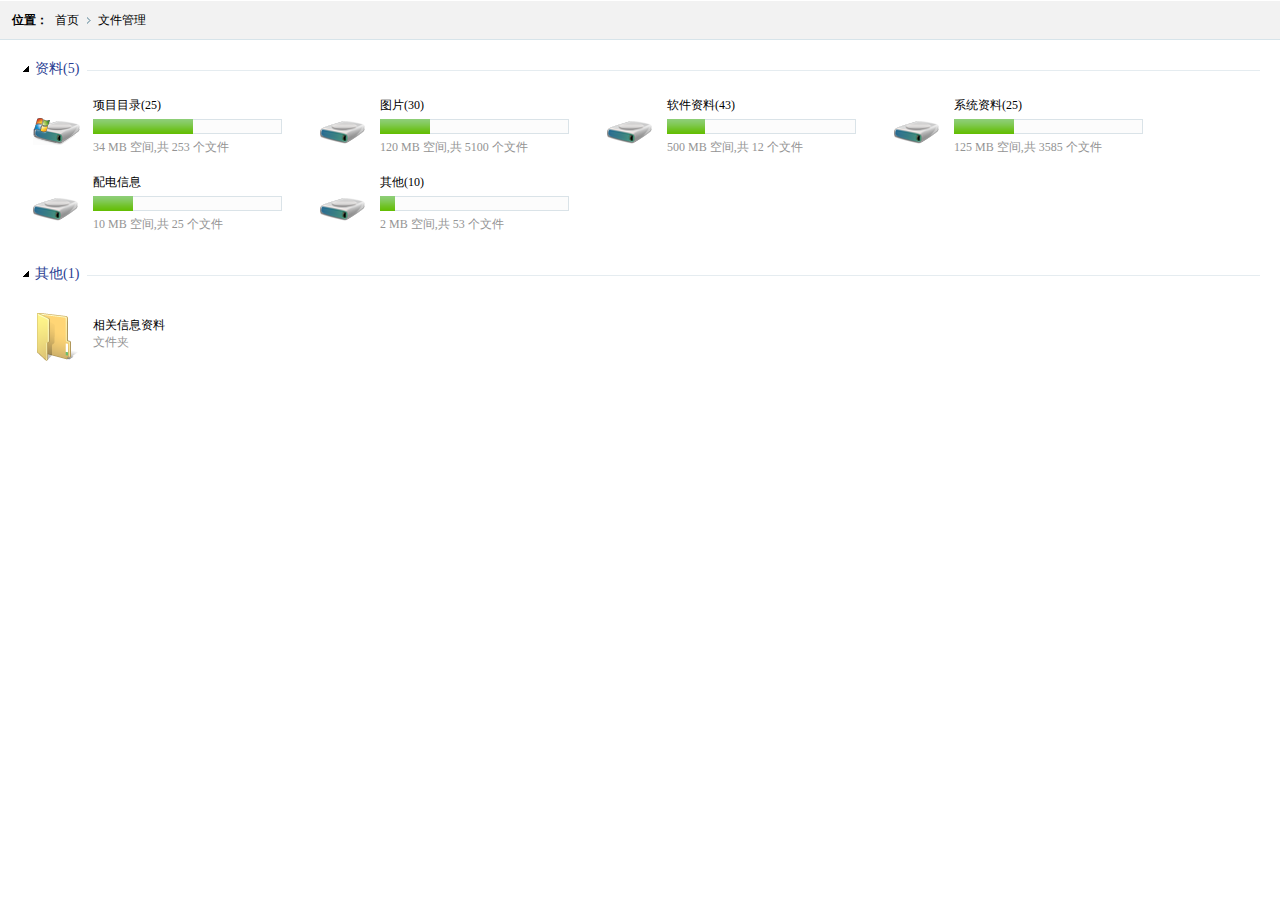
<file: computer.html>
<!DOCTYPE html PUBLIC "-//W3C//DTD XHTML 1.0 Transitional//EN" "http://www.w3.org/TR/xhtml1/DTD/xhtml1-transitional.dtd">
<html xmlns="http://www.w3.org/1999/xhtml">
<head>
<meta http-equiv="Content-Type" content="text/html; charset=utf-8" />
<title>无标题文档</title>
<link href="css/style.css" rel="stylesheet" type="text/css" />
<script type="text/javascript" src="js/jquery.js"></script>

<script language="javascript">
$(function(){	
	//导航切换
	$(".disklist li").click(function(){
		$(".disklist li.selected").removeClass("selected")
		$(this).addClass("selected");
	})	
})	
</script>

</head>


<body>

	<div class="place">
    <span>位置：</span>
    <ul class="placeul">
    <li><a href="#">首页</a></li>
    <li><a href="#">文件管理</a></li>
    </ul>
    </div>
    
    <div class="comtitle">
    <span><img src="images/clist.png" /></span>
    <h2>资料(5)</h2>
    <div class="rline"></div>
    </div>
    
    
    <ul class="disklist">
    
    <li>
    <a href="filelist.html">
    <div class="dleft1"></div>    
    <div class="dright">
    <h2>项目目录(25)</h2>
    <div class="dinfo"><span style="width:100px;"></span></div>
    <p>34 MB 空间,共 253 个文件</p>    
    </div>
    </a>
    </li>
    
    <li>
    <div class="dleft"></div>    
    <div class="dright">
    <h2>图片(30)</h2>
    <div class="dinfo"><span style="width:50px;"></span></div>
    <p>120 MB 空间,共 5100 个文件</p>    
    </div>
    </li>
    
    <li>
    <div class="dleft"></div>    
    <div class="dright">
    <h2>软件资料(43)</h2>
    <div class="dinfo"><span style="width:38px;"></span></div>
    <p>500 MB 空间,共 12 个文件</p>    
    </div>
    </li>
    
    <li>
    <div class="dleft"></div>    
    <div class="dright">
    <h2>系统资料(25)</h2>
    <div class="dinfo"><span style="width:60px;"></span></div>
    <p>125 MB 空间,共 3585 个文件</p>    
    </div>
    </li>
    
    <li class="selected">
    <div class="dleft"></div>    
    <div class="dright">
    <h2>配电信息</h2>
    <div class="dinfo"><span style="width:40px;"></span></div>
    <p>10 MB 空间,共 25 个文件</p>    
    </div>
    </li>
    
    <li>
    <div class="dleft"></div>    
    <div class="dright">
    <h2>其他(10)</h2>
    <div class="dinfo"><span style="width:15px;"></span></div>
    <p>2 MB 空间,共 53 个文件</p>    
    </div>
    </li>
    
    
    </ul>
    
    
    
    <div class="comtitle">
    <span><img src="images/clist.png" /></span>
    <h2>其他(1)</h2>
    <div class="rline"></div>
    </div>
    
    
    <ul class="disklist">
    <li>
    <div class="dleft2"></div>    
    <div class="dright">
    <h3>相关信息资料</h3>
    <p>文件夹</p>    
    </div>
    </li>  
    </ul>
</body>
</html>
</file>
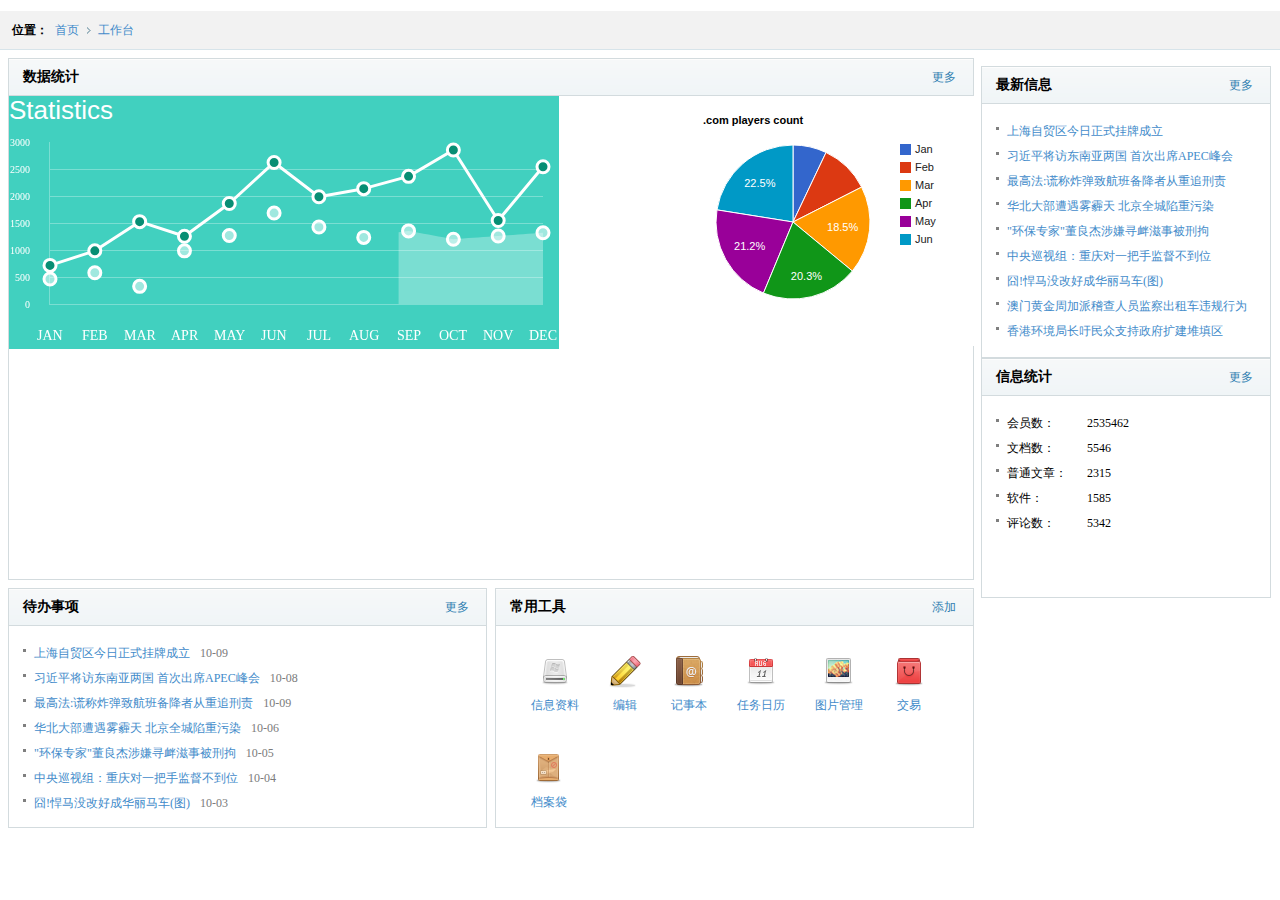
<file: default.html>
<!DOCTYPE html PUBLIC "-//W3C//DTD XHTML 1.0 Transitional//EN" "http://www.w3.org/TR/xhtml1/DTD/xhtml1-transitional.dtd">
<html xmlns="http://www.w3.org/1999/xhtml">
<head>
<meta http-equiv="Content-Type" content="text/html; charset=utf-8" />
<title>无标题文档</title>
<link href="css/style.css" rel="stylesheet" type="text/css" />
  <link href="css/bootstrap.min.css" rel="stylesheet">
    <link href="css/minoral.css" rel="stylesheet">
<script type="text/javascript" src="js/jquery.js"></script>
<script type="text/javascript" src="js/jsapi.js"></script>
<script type="text/javascript" src="js/format+zh_CN,default,corechart.I.js"></script>		
<script type="text/javascript" src="js/jquery.gvChart-1.0.1.min.js"></script>
<script type="text/javascript" src="js/jquery.ba-resize.min.js"></script>

<script type="text/javascript">
		gvChartInit();
		jQuery(document).ready(function(){

		jQuery('#myTable5').gvChart({
				chartType: 'PieChart',
				gvSettings: {
					vAxis: {title: 'No of players'},
					hAxis: {title: 'Month'},
					width: 450,
					height: 250
					}
			});
		});
		</script>
 <style type="text/css">
    .ceshi{ width: 100%; height: 100%; background-image: url(images/背景1.png); }		 </style>
		
</head>


<body>

	<div class="place">
    <span>位置：</span>
    <ul class="placeul">
    <li><a href="#">首页</a></li>
    <li><a href="#">工作台</a></li>
    </ul>
    </div>
    
    
    <div class="mainbox">
    
    <div class="mainleft">
    
    
    <div class="leftinfo">
    <div class="listtitle"><a href="#" class="more1">更多</a>数据统计</div>
      
    <div class="maintj">  
    <table id='myTable5'>
				<caption>.com players count</caption>
				<thead>
					<tr>
						<th></th>
						<th>Jan</th>
						<th>Feb</th>
						<th>Mar</th>
						<th>Apr</th>
						<th>May</th>
						<th>Jun</th>
						<th>Jul</th>
						<th>Aug</th>
						<th>Sep</th>
						<th>Oct</th>
						<th>Nov</th>
						<th>Dec</th>
					</tr>
				</thead>
					<tbody>
					<tr>
						<th>2010</th>
						<td>125</td>
						<td>185</td>
						<td>327</td>
						<td>359</td>
						<td>376</td>
						<td>398</td>
						<td>0</td>
						<td>0</td>
						<td>0</td>
						<td>0</td>
						<td>0</td>
						<td>0</td>
					</tr>
				</tbody>
			</table>  
    </div>
    
  
  
  
        <!-- 折线图 -->
     <div id="content" style="width: 550px;height:250px;float:left">
        

          
              <div class="col-lg-8 col-md-12"  >
              
                <section class="tile cornered" style="width: 550px;">

                  
                  <div class="tile-header color greensea">
                    <h1 class="big-thin">Statistics</h1>
                 
          
                  <div class="tile-widget color greensea">
                    <div id="statistics-chart" class="chart statistics" style="height: 214px;"></div>
                  </div>
          

                </section>
    
        </div>

      </div>
    

  
      

    <script src="js/plugins/flot/jquery.flot.min.js"></script>
    <script src="js/plugins/flot/jquery.flot.animator.min.js"></script>
    <script src="js/charts.js"></script>
    
    
    
    
    
    
    </div>
    <!--leftinfo end-->
    
    
   <!-- <div class="leftinfo">
    <div class="listtitle"><a href="#" class="more1">更多</a>招标统计</div>
   <div class="ceshi"> </div>
    -->
    
    
   <!-- </div>-->
    
    
    
    
    
    <div class="leftinfos">
    
   
    <div class="infoleft">
    
    <div class="listtitle"><a href="#" class="more1">更多</a>待办事项</div>    
    <ul class="newlist">
    <li><a href="#">上海自贸区今日正式挂牌成立</a><b>10-09</b></li>
    <li><a href="#">习近平将访东南亚两国 首次出席APEC峰会</a><b>10-08</b></li>
    <li><a href="#">最高法:谎称炸弹致航班备降者从重追刑责</a><b>10-09</b></li>
    <li><a href="#">华北大部遭遇雾霾天 北京全城陷重污染</a><b>10-06</b></li>
    <li><a href="#">"环保专家"董良杰涉嫌寻衅滋事被刑拘</a><b>10-05</b></li>
    <li><a href="#">中央巡视组：重庆对一把手监督不到位</a><b>10-04</b></li>
    <li><a href="#">囧!悍马没改好成华丽马车(图)</a><b>10-03</b></li>
    </ul>   
    
    </div>
    
    
    <div class="inforight">
    <div class="listtitle"><a href="#" class="more1">添加</a>常用工具</div>
    
    <ul class="tooli">
    <li><span><img src="images/d01.png" /></span><p><a href="#">信息资料</a></p></li>
    <li><span><img src="images/d02.png" /></span><p><a href="#">编辑</a></p></li>
    <li><span><img src="images/d03.png" /></span><p><a href="#">记事本</a></p></li>
    <li><span><img src="images/d04.png" /></span><p><a href="#">任务日历</a></p></li>
    <li><span><img src="images/d05.png" /></span><p><a href="#">图片管理</a></p></li>
    <li><span><img src="images/d06.png" /></span><p><a href="#">交易</a></p></li>
    <li><span><img src="images/d07.png" /></span><p><a href="#">档案袋</a></p></li>    
    </ul>
    
    </div>
    
    
    </div>
    
    
    </div>
    <!--mainleft end-->
    
    
    <div class="mainright">
    
    
    <div class="dflist">
    <div class="listtitle"><a href="#" class="more1">更多</a>最新信息</div>    
    <ul class="newlist">
    <li><a href="#">上海自贸区今日正式挂牌成立</a></li>
    <li><a href="#">习近平将访东南亚两国 首次出席APEC峰会</a></li>
    <li><a href="#">最高法:谎称炸弹致航班备降者从重追刑责</a></li>
    <li><a href="#">华北大部遭遇雾霾天 北京全城陷重污染</a></li>
    <li><a href="#">"环保专家"董良杰涉嫌寻衅滋事被刑拘</a></li>
    <li><a href="#">中央巡视组：重庆对一把手监督不到位</a></li>
    <li><a href="#">囧!悍马没改好成华丽马车(图)</a></li>
    <li><a href="#">澳门黄金周加派稽查人员监察出租车违规行为</a></li>
    <li><a href="#">香港环境局长吁民众支持政府扩建堆填区</a></li> 
    </ul>        
    </div>
    
    
    <div class="dflist1">
    <div class="listtitle"><a href="#" class="more1">更多</a>信息统计</div>    
    <ul class="newlist">
    <li><i>会员数：</a></i>2535462</li>
    <li><i>文档数：</a></i>5546</li>
    <li><i>普通文章：</a></i>2315</li>
    <li><i>软件：</a></i>1585</li>
    <li><i>评论数：</a></i>5342</li>    
    </ul>        
    </div>
    
    

    
    
    </div>
    <!--mainright end-->
    
    
    </div>



</body>
<script type="text/javascript">
	setWidth();
	$(window).resize(function(){
		setWidth();	
	});
	function setWidth(){
		var width = ($('.leftinfos').width()-12)/2;
		$('.infoleft,.inforight').width(width);
	}
</script>
</html>
</file>
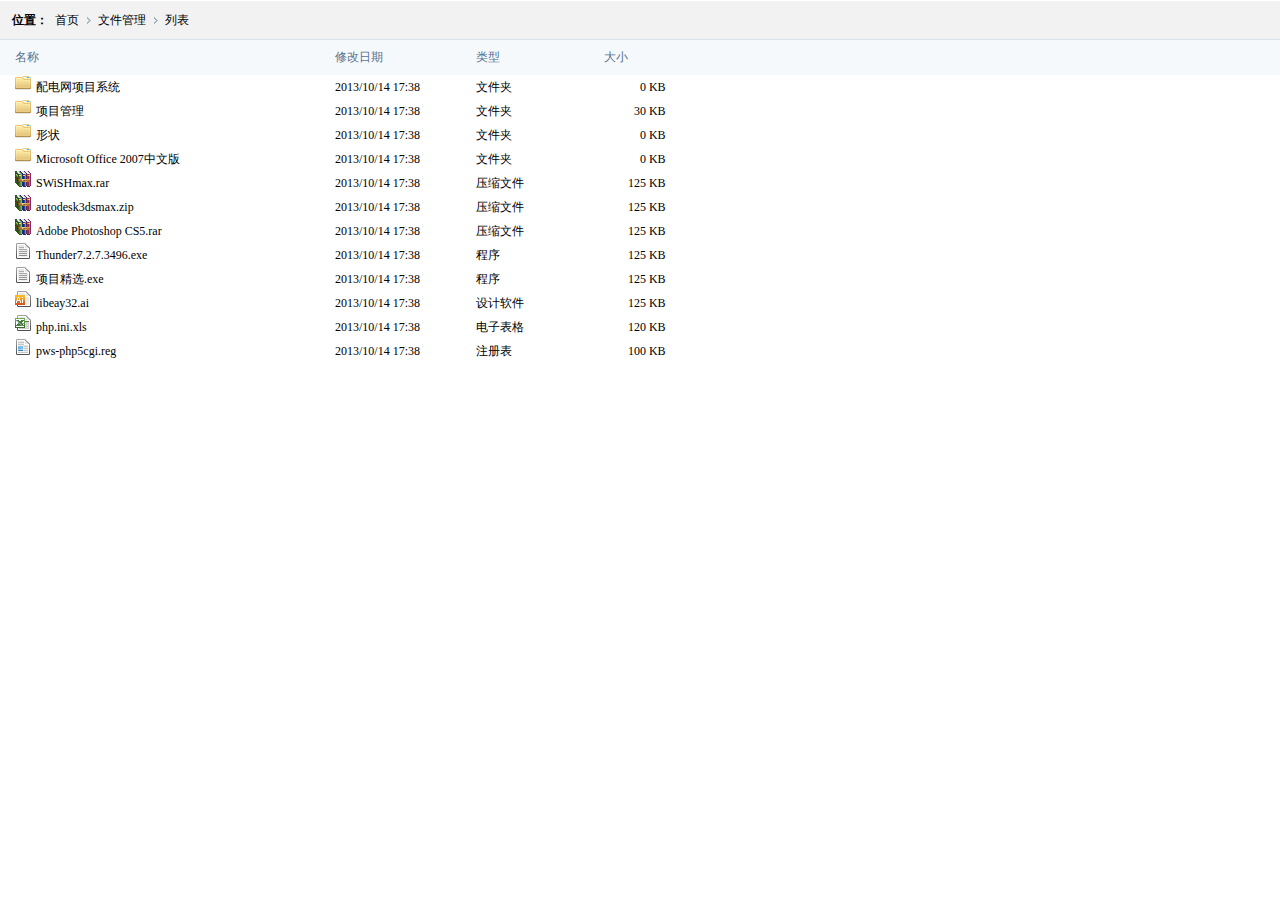
<file: filelist.html>
<!DOCTYPE html PUBLIC "-//W3C//DTD XHTML 1.0 Transitional//EN" "http://www.w3.org/TR/xhtml1/DTD/xhtml1-transitional.dtd">
<html xmlns="http://www.w3.org/1999/xhtml">
<head>
<meta http-equiv="Content-Type" content="text/html; charset=utf-8" />
<title>无标题文档</title>
<link href="css/style.css" rel="stylesheet" type="text/css" />
<script type="text/javascript" src="js/jquery.js"></script>

</head>


<body>

	<div class="place">
    <span>位置：</span>
    <ul class="placeul">
    <li><a href="#">首页</a></li>
    <li><a href="computer.html">文件管理</a></li>
    <li><a href="#">列表</a></li>
    </ul>
    </div>
    
    
    <table class="filetable">
    
    <thead>
    	<tr>
        <th width="25%">名称</th>
        <th width="11%">修改日期</th>
        <th width="10%">类型</th>
        <th width="6%">大小</th>
        <th width="48%"></th>
        </tr>    	
    </thead>
    
    <tbody>
    
    	<tr>
        <td><img src="images/f01.png" />配电网项目系统</td>
        <td>2013/10/14 17:38</td>
        <td>文件夹</td>
        <td class="tdlast">0 KB</td>
        <td></td>
        </tr>
        
        <tr>
        <td><img src="images/f01.png" />项目管理</td>
        <td>2013/10/14 17:38</td>
        <td>文件夹</td>
        <td class="tdlast">30 KB</td>
        <td></td>
        </tr>
        
        <tr>
        <td><img src="images/f01.png" />形状</td>
        <td>2013/10/14 17:38</td>
        <td>文件夹</td>
        <td class="tdlast">0 KB</td>
        <td></td>
        </tr>
        
        <tr>
        <td><img src="images/f01.png" />Microsoft Office 2007中文版</td>
        <td>2013/10/14 17:38</td>
        <td>文件夹</td>
        <td class="tdlast">0 KB</td>
        <td></td>
        </tr>
        
        <tr>
        <td><img src="images/f02.png" />SWiSHmax.rar</td>
        <td>2013/10/14 17:38</td>
        <td>压缩文件</td>
        <td class="tdlast">125 KB</td>
        <td></td>
        </tr>
        
        <tr>
        <td><img src="images/f02.png" />autodesk3dsmax.zip</td>
        <td>2013/10/14 17:38</td>
        <td>压缩文件</td>
        <td class="tdlast">125 KB</td>
        <td></td>
        </tr>
        
        <tr>
        <td><img src="images/f02.png" />Adobe Photoshop CS5.rar</td>
        <td>2013/10/14 17:38</td>
        <td>压缩文件</td>
        <td class="tdlast">125 KB</td>
        <td></td>
        </tr>
        
        <tr>
        <td><img src="images/f03.png" />Thunder7.2.7.3496.exe</td>
        <td>2013/10/14 17:38</td>
        <td>程序</td>
        <td class="tdlast">125 KB</td>
        <td></td>
        </tr>
        
        <tr>
        <td><img src="images/f03.png" />项目精选.exe</td>
        <td>2013/10/14 17:38</td>
        <td>程序</td>
        <td class="tdlast">125 KB</td>
        <td></td>
        </tr>
        
        <tr>
        <td><img src="images/f04.png" />libeay32.ai</td>
        <td>2013/10/14 17:38</td>
        <td>设计软件</td>
        <td class="tdlast">125 KB</td>
        <td></td>
        </tr>
        
        <tr>
        <td><img src="images/f05.png" />php.ini.xls</td>
        <td>2013/10/14 17:38</td>
        <td>电子表格</td>
        <td class="tdlast">120 KB</td>
        <td></td>
        </tr>
        
        <tr>
        <td><img src="images/f06.png" />pws-php5cgi.reg</td>
        <td>2013/10/14 17:38</td>
        <td>注册表</td>
        <td class="tdlast">100 KB</td>
        <td></td>
        </tr>
    
    </tbody>
    
    
    
    
    </table>
</body>
</html>
</file>
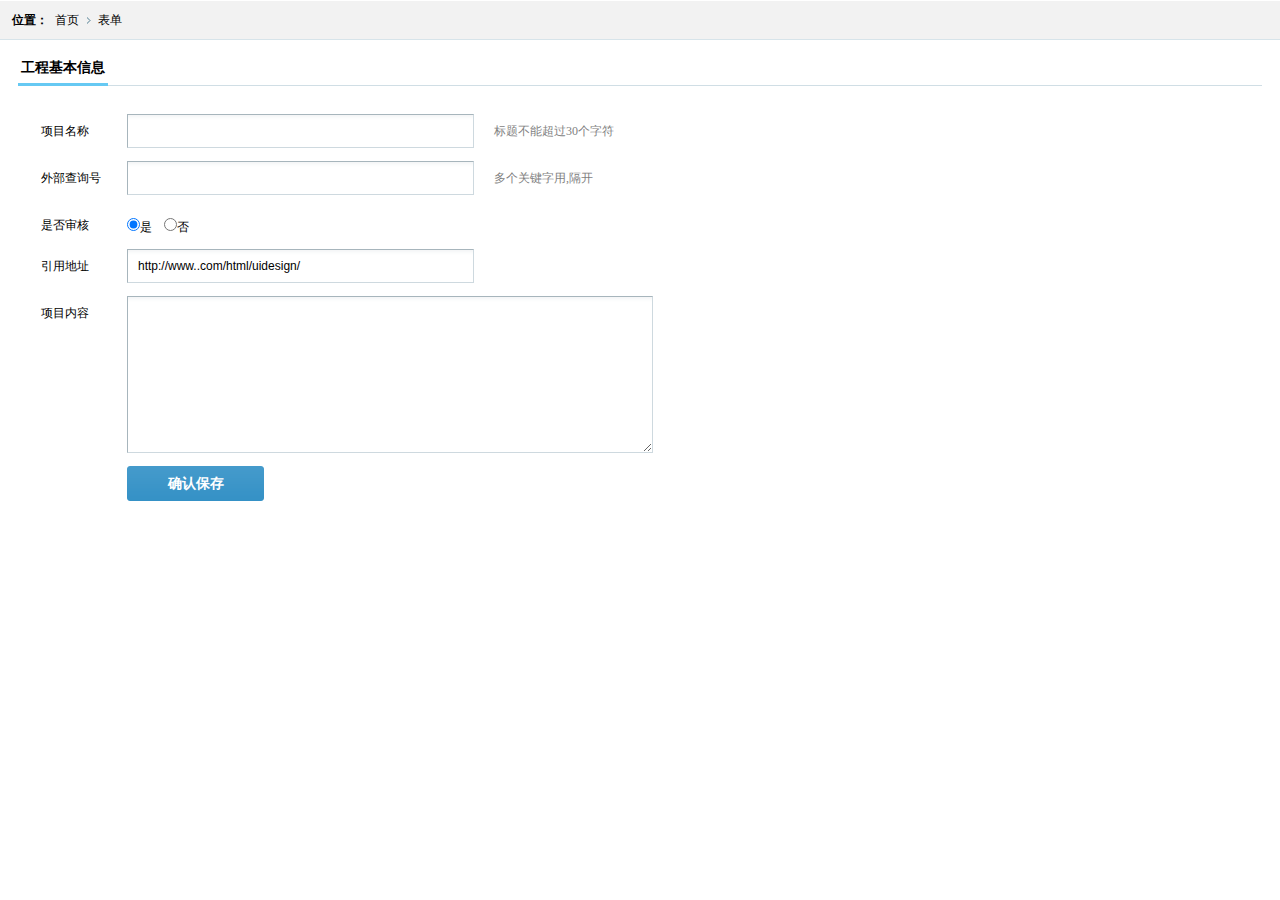
<file: form.html>
<!DOCTYPE html PUBLIC "-//W3C//DTD XHTML 1.0 Transitional//EN" "http://www.w3.org/TR/xhtml1/DTD/xhtml1-transitional.dtd">
<html xmlns="http://www.w3.org/1999/xhtml">
<head>
<meta http-equiv="Content-Type" content="text/html; charset=utf-8" />
<title>无标题文档</title>
<link href="css/style.css" rel="stylesheet" type="text/css" />
</head>

<body>

	<div class="place">
    <span>位置：</span>
    <ul class="placeul">
    <li><a href="#">首页</a></li>
    <li><a href="#">表单</a></li>
    </ul>
    </div>
    
    <div class="formbody">
    
    <div class="formtitle"><span>工程基本信息</span></div>
    
    <ul class="forminfo">
    <li><label>项目名称</label><input name="" type="text" class="dfinput" /><i>标题不能超过30个字符</i></li>
    <li><label>外部查询号</label><input name="" type="text" class="dfinput" /><i>多个关键字用,隔开</i></li>
    <li><label>是否审核</label><cite><input name="" type="radio" value="" checked="checked" />是&nbsp;&nbsp;&nbsp;&nbsp;<input name="" type="radio" value="" />否</cite></li>
    <li><label>引用地址</label><input name="" type="text" class="dfinput" value="http://www..com/html/uidesign/" /></li>
    <li><label>项目内容</label><textarea name="" cols="" rows="" class="textinput"></textarea></li>
    <li><label>&nbsp;</label><input name="" type="button" class="btn" value="确认保存"/></li>
    </ul>
    
    
    </div>
</body>
</html>
</file>
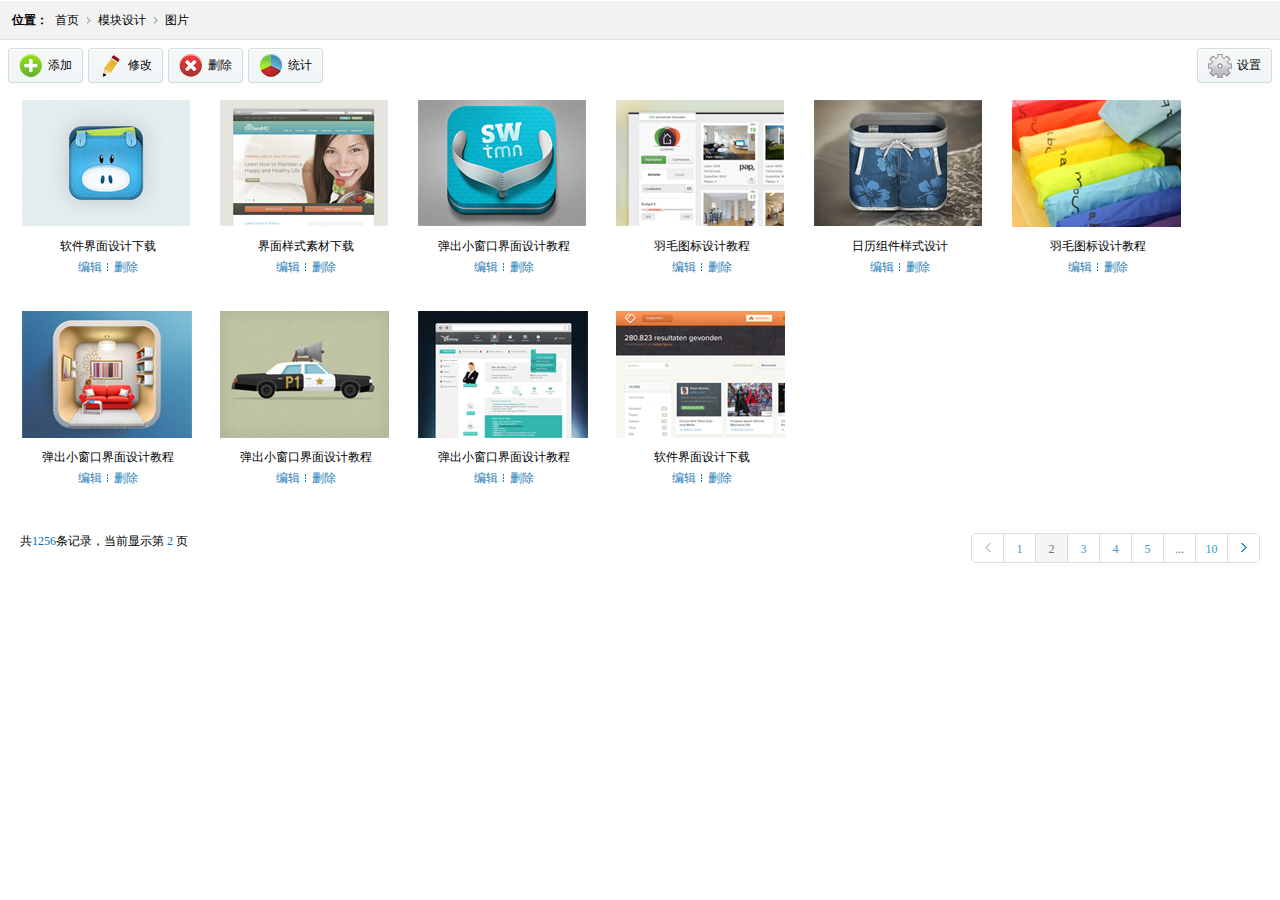
<file: imglist.html>
<!DOCTYPE html PUBLIC "-//W3C//DTD XHTML 1.0 Transitional//EN" "http://www.w3.org/TR/xhtml1/DTD/xhtml1-transitional.dtd">
<html xmlns="http://www.w3.org/1999/xhtml">
<head>
<meta http-equiv="Content-Type" content="text/html; charset=utf-8" />
<title>无标题文档</title>
<link href="css/style.css" rel="stylesheet" type="text/css" />
<script type="text/javascript" src="js/jquery.js"></script>
<script language="javascript">
$(function(){	
	//导航切换
	$(".imglist li").click(function(){
		$(".imglist li.selected").removeClass("selected")
		$(this).addClass("selected");
	})	
})	
</script>
</head>


<body>

	<div class="place">
    <span>位置：</span>
    <ul class="placeul">
    <li><a href="#">首页</a></li>
    <li><a href="#">模块设计</a></li>
    <li><a href="#">图片</a></li>
    </ul>
    </div>
    
    <div class="rightinfo">
    
    <div class="tools">
    
    	<ul class="toolbar">
        <li class="click"><span><img src="images/t01.png" /></span>添加</li>
        <li class="click"><span><img src="images/t02.png" /></span>修改</li>
        <li><span><img src="images/t03.png" /></span>删除</li>
        <li><span><img src="images/t04.png" /></span>统计</li>
        </ul>
        
        
        <ul class="toolbar1">
        <li><span><img src="images/t05.png" /></span>设置</li>
        </ul>
    
    </div>
    
    
    <ul class="imglist">
    
    <li class="selected">
    <span><img src="images/img01.png" /></span>
    <h2><a href="#">软件界面设计下载</a></h2>
    <p><a href="#">编辑</a>&nbsp;&nbsp;&nbsp;&nbsp;<a href="#">删除</a></p>
    </li>
    
    <li>
    <span><img src="images/img02.png" /></span>
    <h2><a href="#">界面样式素材下载</a></h2>
    <p><a href="#">编辑</a>&nbsp;&nbsp;&nbsp;&nbsp;<a href="#">删除</a></p>
    </li>
    
    <li>
    <span><img src="images/img03.png" /></span>
    <h2><a href="#">弹出小窗口界面设计教程</a></h2>
    <p><a href="#">编辑</a>&nbsp;&nbsp;&nbsp;&nbsp;<a href="#">删除</a></p>
    </li>
    
    <li>
    <span><img src="images/img04.png" /></span>
    <h2><a href="#">羽毛图标设计教程</a></h2>
    <p><a href="#">编辑</a>&nbsp;&nbsp;&nbsp;&nbsp;<a href="#">删除</a></p>
    </li>
    
    <li>
    <span><img src="images/img05.png" /></span>
    <h2><a href="#">日历组件样式设计</a></h2>
    <p><a href="#">编辑</a>&nbsp;&nbsp;&nbsp;&nbsp;<a href="#">删除</a></p>
    </li>
    
    <li>
    <span><img src="images/img06.png" /></span>
    <h2><a href="#">羽毛图标设计教程</a></h2>
    <p><a href="#">编辑</a>&nbsp;&nbsp;&nbsp;&nbsp;<a href="#">删除</a></p>
    </li>
    
    <li>
    <span><img src="images/img07.png" /></span>
    <h2><a href="#">弹出小窗口界面设计教程</a></h2>
    <p><a href="#">编辑</a>&nbsp;&nbsp;&nbsp;&nbsp;<a href="#">删除</a></p>
    </li>
    
    <li>
    <span><img src="images/img08.png" /></span>
    <h2><a href="#">弹出小窗口界面设计教程</a></h2>
    <p><a href="#">编辑</a>&nbsp;&nbsp;&nbsp;&nbsp;<a href="#">删除</a></p>
    </li>
    
    <li>
    <span><img src="images/img09.png" /></span>
    <h2><a href="#">弹出小窗口界面设计教程</a></h2>
    <p><a href="#">编辑</a>&nbsp;&nbsp;&nbsp;&nbsp;<a href="#">删除</a></p>
    </li>
    
    <li>
    <span><img src="images/img10.png" /></span>
    <h2><a href="#">软件界面设计下载</a></h2>
    <p><a href="#">编辑</a>&nbsp;&nbsp;&nbsp;&nbsp;<a href="#">删除</a></p>
    </li>
    
    </ul>
    
    
   
    <div class="pagin">
    	<div class="message">共<i class="blue">1256</i>条记录，当前显示第&nbsp;<i class="blue">2&nbsp;</i>页</div>
        <ul class="paginList">
        <li class="paginItem"><a href="javascript:;"><span class="pagepre"></span></a></li>
        <li class="paginItem"><a href="javascript:;">1</a></li>
        <li class="paginItem current"><a href="javascript:;">2</a></li>
        <li class="paginItem"><a href="javascript:;">3</a></li>
        <li class="paginItem"><a href="javascript:;">4</a></li>
        <li class="paginItem"><a href="javascript:;">5</a></li>
        <li class="paginItem more"><a href="javascript:;">...</a></li>
        <li class="paginItem"><a href="javascript:;">10</a></li>
        <li class="paginItem"><a href="javascript:;"><span class="pagenxt"></span></a></li>
        </ul>
    </div>
    
    
    <div class="tip">
    	<div class="tiptop"><span>提示信息</span><a></a></div>
        
      <div class="tipinfo">
        <span><img src="images/ticon.png" /></span>
        <div class="tipright">
        <p>是否确认对信息的修改 ？</p>
        <cite>如果是请点击确定按钮 ，否则请点取消。</cite>
        </div>
        </div>
        
        <div class="tipbtn">
        <input name="" type="button"  class="sure" value="确定" />&nbsp;
        <input name="" type="button"  class="cancel" value="取消" />
        </div>
    
    </div>
    
    
    
    
    </div>
</body>
</html>
</file>
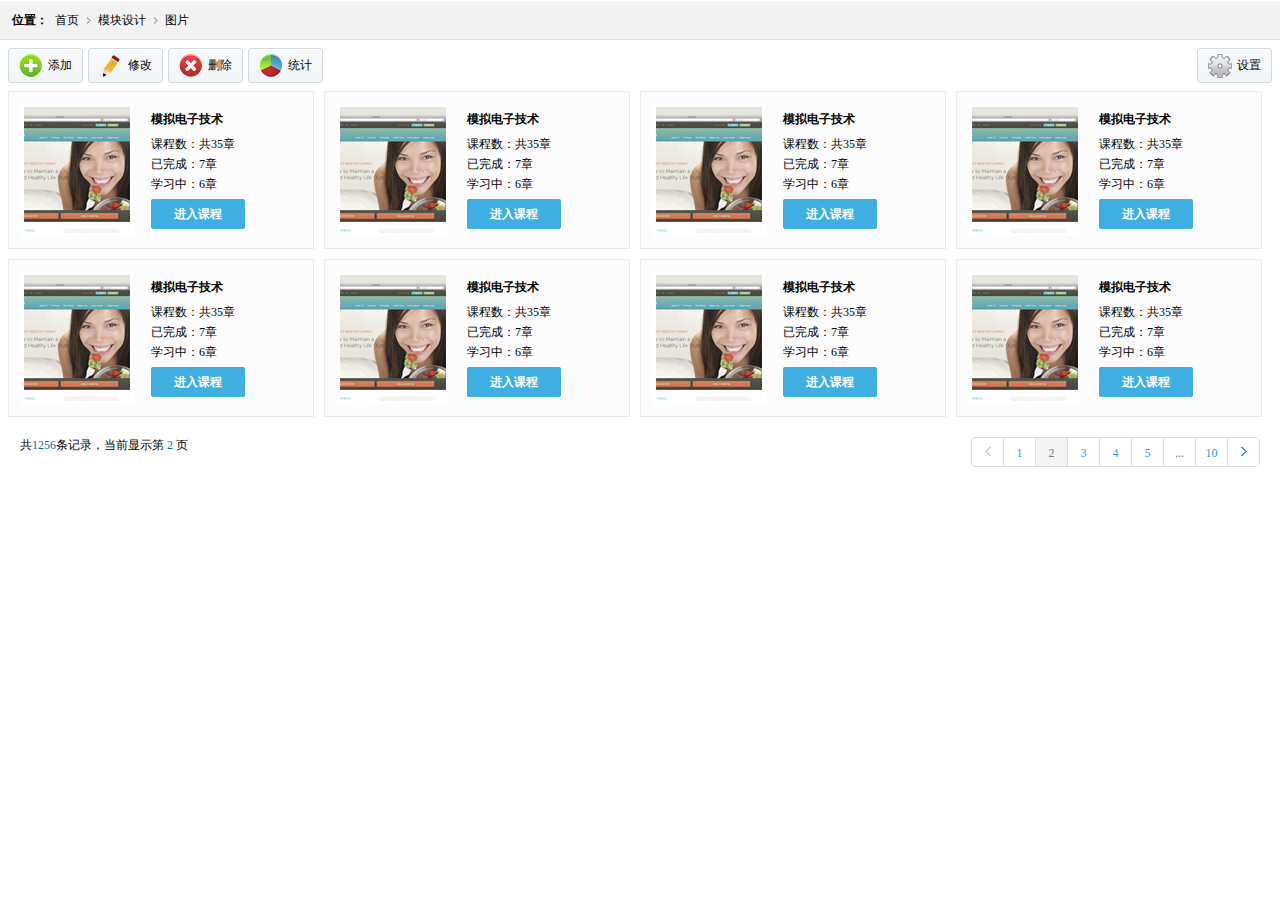
<file: imglist1.html>
<!DOCTYPE html PUBLIC "-//W3C//DTD XHTML 1.0 Transitional//EN" "http://www.w3.org/TR/xhtml1/DTD/xhtml1-transitional.dtd">
<html xmlns="http://www.w3.org/1999/xhtml">
<head>
<meta http-equiv="Content-Type" content="text/html; charset=utf-8" />
<title>无标题文档</title>
<link href="css/style.css" rel="stylesheet" type="text/css" />
<script type="text/javascript" src="js/jquery.js"></script>
<script language="javascript">
$(function(){	
	//导航切换
	$(".imglist li").click(function(){
		$(".imglist li.selected").removeClass("selected")
		$(this).addClass("selected");
	})	
})	
</script>
</head>


<body>

	<div class="place">
    <span>位置：</span>
    <ul class="placeul">
    <li><a href="#">首页</a></li>
    <li><a href="#">模块设计</a></li>
    <li><a href="#">图片</a></li>
    </ul>
    </div>
    
    <div class="rightinfo">
    
    <div class="tools">
    
    	<ul class="toolbar">
        <li class="click"><span><img src="images/t01.png" /></span>添加</li>
        <li class="click"><span><img src="images/t02.png" /></span>修改</li>
        <li><span><img src="images/t03.png" /></span>删除</li>
        <li><span><img src="images/t04.png" /></span>统计</li>
        </ul>
        
        
        <ul class="toolbar1">
        <li><span><img src="images/t05.png" /></span>设置</li>
        </ul>
    
    </div>
    
    
    
    <ul class="classlist">
    
    <li>
    <span><img src="images/001.jpg" /></span>
    <div class="lright">
    <h2>模拟电子技术</h2>
    <p>课程数：共35章<br />已完成：7章<br />学习中：6章</p>
    <a class="enter">进入课程</a>
    </div>
    </li>
    
    <li>
    <span><img src="images/001.jpg" /></span>
    <div class="lright">
    <h2>模拟电子技术</h2>
    <p>课程数：共35章<br />已完成：7章<br />学习中：6章</p>
    <a class="enter">进入课程</a>
    </div>
    </li>
    
    <li>
    <span><img src="images/001.jpg" /></span>
    <div class="lright">
    <h2>模拟电子技术</h2>
    <p>课程数：共35章<br />已完成：7章<br />学习中：6章</p>
    <a class="enter">进入课程</a>
    </div>
    </li>
    
    <li>
    <span><img src="images/001.jpg" /></span>
    <div class="lright">
    <h2>模拟电子技术</h2>
    <p>课程数：共35章<br />已完成：7章<br />学习中：6章</p>
    <a class="enter">进入课程</a>
    </div>
    </li>
    
    <li>
    <span><img src="images/001.jpg" /></span>
    <div class="lright">
    <h2>模拟电子技术</h2>
    <p>课程数：共35章<br />已完成：7章<br />学习中：6章</p>
    <a class="enter">进入课程</a>
    </div>
    </li>
    
    <li>
    <span><img src="images/001.jpg" /></span>
    <div class="lright">
    <h2>模拟电子技术</h2>
    <p>课程数：共35章<br />已完成：7章<br />学习中：6章</p>
    <a class="enter">进入课程</a>
    </div>
    </li>
    
    <li>
    <span><img src="images/001.jpg" /></span>
    <div class="lright">
    <h2>模拟电子技术</h2>
    <p>课程数：共35章<br />已完成：7章<br />学习中：6章</p>
    <a class="enter">进入课程</a>
    </div>
    </li>
    
    <li>
    <span><img src="images/001.jpg" /></span>
    <div class="lright">
    <h2>模拟电子技术</h2>
    <p>课程数：共35章<br />已完成：7章<br />学习中：6章</p>
    <a class="enter">进入课程</a>
    </div>
    </li>
    
    </ul>
    
    <div class="clear"></div>
   
    <div class="pagin">
    	<div class="message">共<i class="blue">1256</i>条记录，当前显示第&nbsp;<i class="blue">2&nbsp;</i>页</div>
        <ul class="paginList">
        <li class="paginItem"><a href="javascript:;"><span class="pagepre"></span></a></li>
        <li class="paginItem"><a href="javascript:;">1</a></li>
        <li class="paginItem current"><a href="javascript:;">2</a></li>
        <li class="paginItem"><a href="javascript:;">3</a></li>
        <li class="paginItem"><a href="javascript:;">4</a></li>
        <li class="paginItem"><a href="javascript:;">5</a></li>
        <li class="paginItem more"><a href="javascript:;">...</a></li>
        <li class="paginItem"><a href="javascript:;">10</a></li>
        <li class="paginItem"><a href="javascript:;"><span class="pagenxt"></span></a></li>
        </ul>
    </div>
    
    
    <div class="tip">
    	<div class="tiptop"><span>提示信息</span><a></a></div>
        
      <div class="tipinfo">
        <span><img src="images/ticon.png" /></span>
        <div class="tipright">
        <p>是否确认对信息的修改 ？</p>
        <cite>如果是请点击确定按钮 ，否则请点取消。</cite>
        </div>
        </div>
        
        <div class="tipbtn">
        <input name="" type="button"  class="sure" value="确定" />&nbsp;
        <input name="" type="button"  class="cancel" value="取消" />
        </div>
    
    </div>
    
    
    
    
    </div>
</body>
</html>
</file>
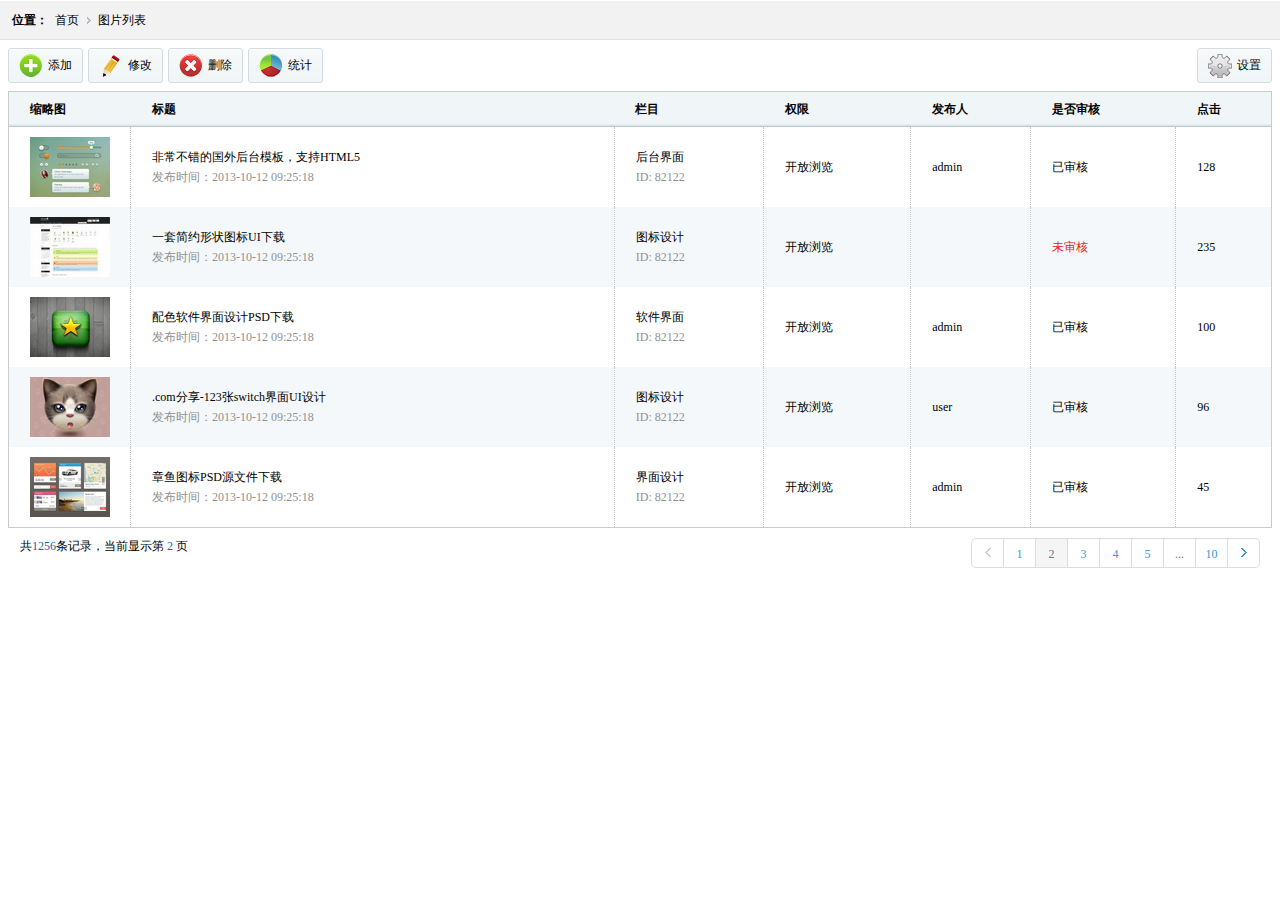
<file: imgtable.html>
<!DOCTYPE html PUBLIC "-//W3C//DTD XHTML 1.0 Transitional//EN" "http://www.w3.org/TR/xhtml1/DTD/xhtml1-transitional.dtd">
<html xmlns="http://www.w3.org/1999/xhtml">
<head>
<meta http-equiv="Content-Type" content="text/html; charset=utf-8" />
<title>无标题文档</title>
<link href="css/style.css" rel="stylesheet" type="text/css" />
<script type="text/javascript" src="js/jquery.js"></script>
<script language="javascript">
$(function(){	
	//导航切换
	$(".imglist li").click(function(){
		$(".imglist li.selected").removeClass("selected")
		$(this).addClass("selected");
	})	
})	
</script>
<script type="text/javascript">
$(document).ready(function(){
  $(".click").click(function(){
  $(".tip").fadeIn(200);
  });
  
  $(".tiptop a").click(function(){
  $(".tip").fadeOut(200);
});

  $(".sure").click(function(){
  $(".tip").fadeOut(100);
});

  $(".cancel").click(function(){
  $(".tip").fadeOut(100);
});

});
</script>
</head>


<body>

	<div class="place">
    <span>位置：</span>
    <ul class="placeul">
    <li><a href="#">首页</a></li>
    <li><a href="#">图片列表</a></li>
    </ul>
    </div>
    
    <div class="rightinfo">
    
    <div class="tools">
    
    	<ul class="toolbar">
        <li class="click"><span><img src="images/t01.png" /></span>添加</li>
        <li class="click"><span><img src="images/t02.png" /></span>修改</li>
        <li><span><img src="images/t03.png" /></span>删除</li>
        <li ><span><img src="images/t04.png" /></span><a href="file:///C:/Users/wx/Desktop/zwtp_2_gi/new/index.html" >统计</a></li>
        </ul>
        
        
        <ul class="toolbar1">
        <li><span><img src="images/t05.png" /></span>设置</li>
        </ul>
    
    </div>
    
    
    <table class="imgtable">
    
    <thead>
    <tr>
    <th width="100px;">缩略图</th>
    <th>标题</th>
    <th>栏目</th>
    <th>权限</th>
    <th>发布人</th>
    <th>是否审核</th>
    <th>点击</th>
    </tr>
    </thead>
    
    <tbody>
    
    <tr>
    <td class="imgtd"><img src="images/img11.png" /></td>
    <td><a href="#">非常不错的国外后台模板，支持HTML5</a><p>发布时间：2013-10-12 09:25:18</p></td>
    <td>后台界面<p>ID: 82122</p></td>
    <td>开放浏览</td>
    <td>admin</td>
    <td>已审核</td>
    <td>128</td>
    </tr>
    
    <tr>
    <td class="imgtd"><img src="images/img12.png" /></td>
    <td><a href="#">一套简约形状图标UI下载</a><p>发布时间：2013-10-12 09:25:18</p></td>
    <td>图标设计<p>ID: 82122</p></td>
    <td>开放浏览</td>
    <td></td>
    <td><i>未审核</i></td>
    <td>235</td>
    </tr>
    
    <tr>
    <td class="imgtd"><img src="images/img13.png" /></td>
    <td><a href="#">配色软件界面设计PSD下载</a><p>发布时间：2013-10-12 09:25:18</p></td>
    <td>软件界面<p>ID: 82122</p></td>
    <td>开放浏览</td>
    <td>admin</td>
    <td>已审核</td>
    <td>100</td>
    </tr>
    
    <tr>
    <td class="imgtd"><img src="images/img14.png" /></td>
    <td><a href="#">.com分享-123张switch界面UI设计</a><p>发布时间：2013-10-12 09:25:18</p></td>
    <td>图标设计<p>ID: 82122</p></td>
    <td>开放浏览</td>
    <td>user</td>
    <td>已审核</td>
    <td>96</td>
    </tr>
    
    <tr>
    <td class="imgtd"><img src="images/img15.png" /></td>
    <td><a href="#">章鱼图标PSD源文件下载</a><p>发布时间：2013-10-12 09:25:18</p></td>
    <td>界面设计<p>ID: 82122</p></td>
    <td>开放浏览</td>
    <td>admin</td>
    <td>已审核</td>
    <td>45</td>
    </tr>
    
    </tbody>
    
    </table>
    
    
    
    
    
   
    <div class="pagin">
    	<div class="message">共<i class="blue">1256</i>条记录，当前显示第&nbsp;<i class="blue">2&nbsp;</i>页</div>
        <ul class="paginList">
        <li class="paginItem"><a href="javascript:;"><span class="pagepre"></span></a></li>
        <li class="paginItem"><a href="javascript:;">1</a></li>
        <li class="paginItem current"><a href="javascript:;">2</a></li>
        <li class="paginItem"><a href="javascript:;">3</a></li>
        <li class="paginItem"><a href="javascript:;">4</a></li>
        <li class="paginItem"><a href="javascript:;">5</a></li>
        <li class="paginItem more"><a href="javascript:;">...</a></li>
        <li class="paginItem"><a href="javascript:;">10</a></li>
        <li class="paginItem"><a href="javascript:;"><span class="pagenxt"></span></a></li>
        </ul>
    </div>
    
    
    <div class="tip">
    	<div class="tiptop"><span>提示信息</span><a></a></div>
        
      <div class="tipinfo">
        <span><img src="images/ticon.png" /></span>
        <div class="tipright">
        <p>是否确认对信息的修改 ？</p>
        <cite>如果是请点击确定按钮 ，否则请点取消。</cite>
        </div>
        </div>
        
        <div class="tipbtn">
        <input name="" type="button"  class="sure" value="确定" />&nbsp;
        <input name="" type="button"  class="cancel" value="取消" />
        </div>
    
    </div>
    
    
    
    
    </div>
    
    <div class="tip">
    	<div class="tiptop"><span>提示信息</span><a></a></div>
        
      <div class="tipinfo">
        <span><img src="images/ticon.png" /></span>
        <div class="tipright">
        <p>是否确认对信息的修改 ？</p>
        <cite>如果是请点击确定按钮 ，否则请点取消。</cite>
        </div>
        </div>
        
        <div class="tipbtn">
        <input name="" type="button"  class="sure" value="确定" />&nbsp;
        <input name="" type="button"  class="cancel" value="取消" />
        </div>
    
    </div>
    
<script type="text/javascript">
	$('.imgtable tbody tr:odd').addClass('odd');
	</script>
</body>
</html>
</file>
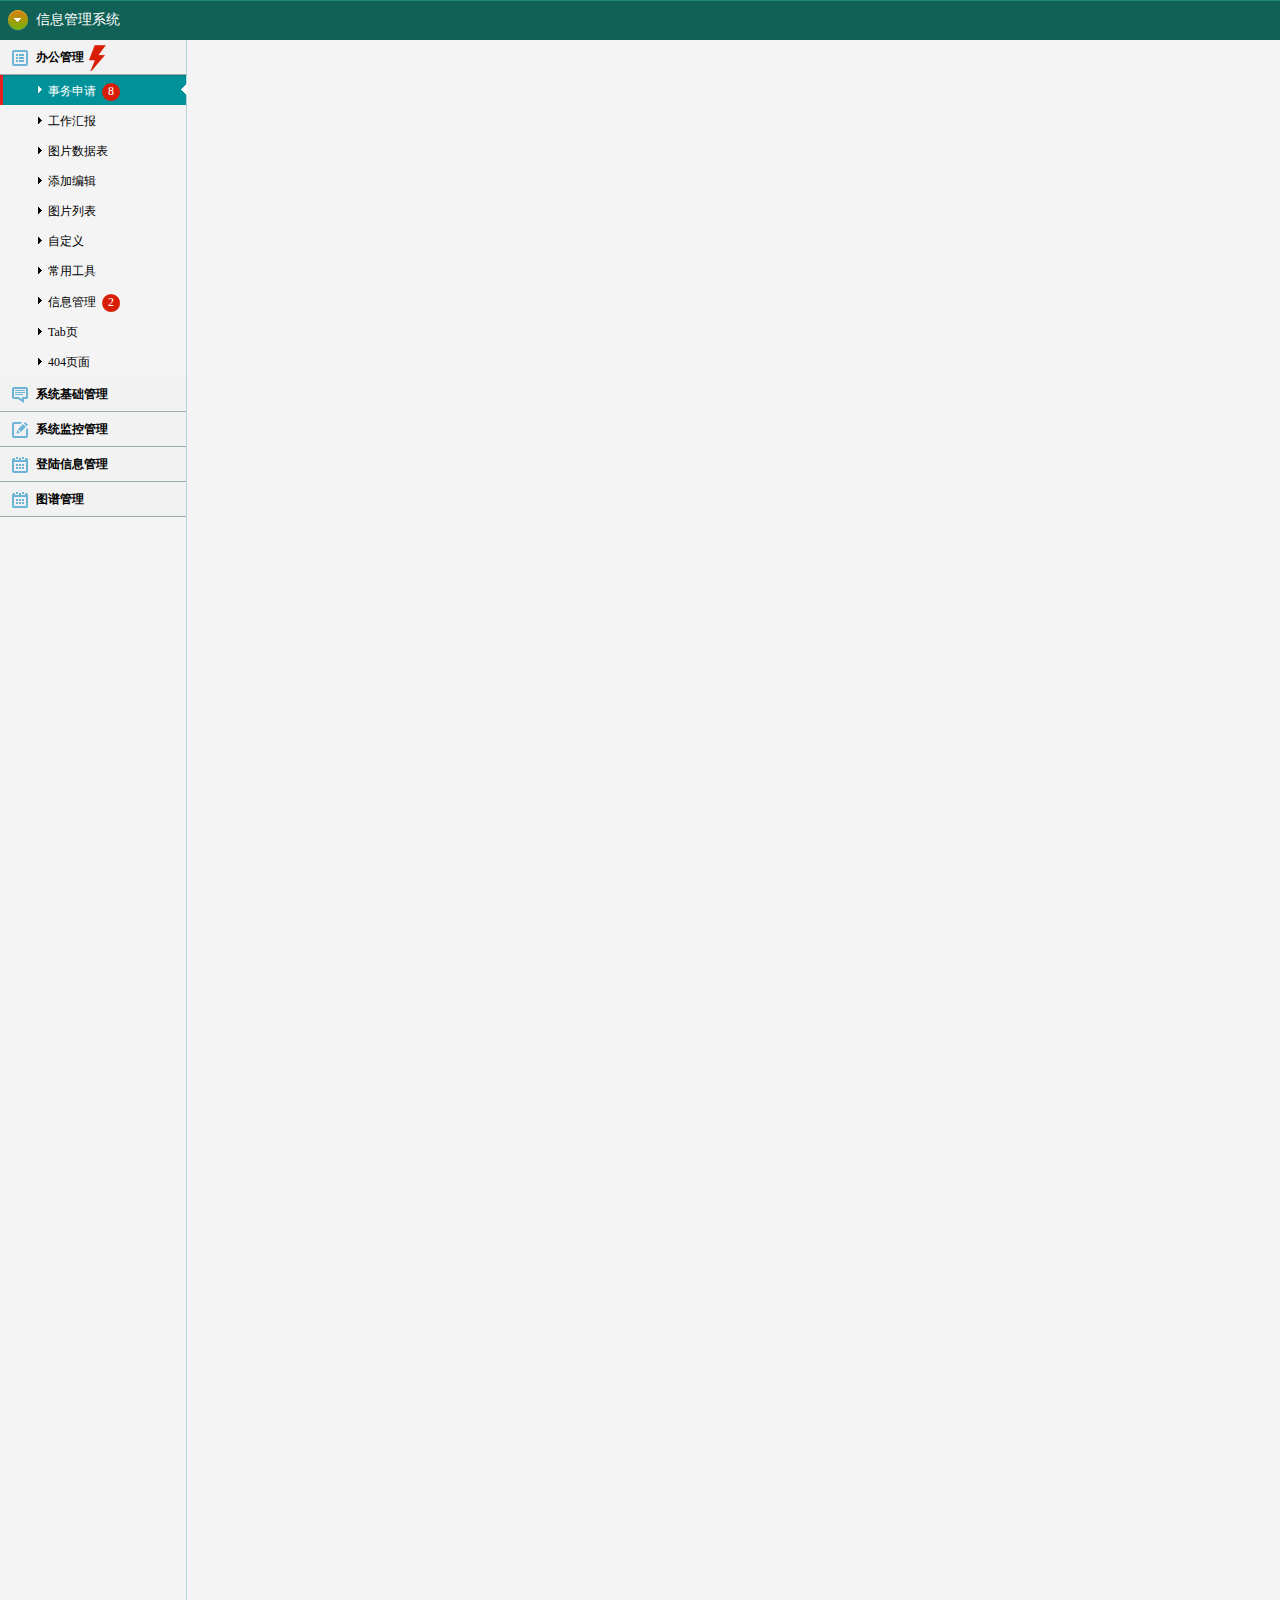
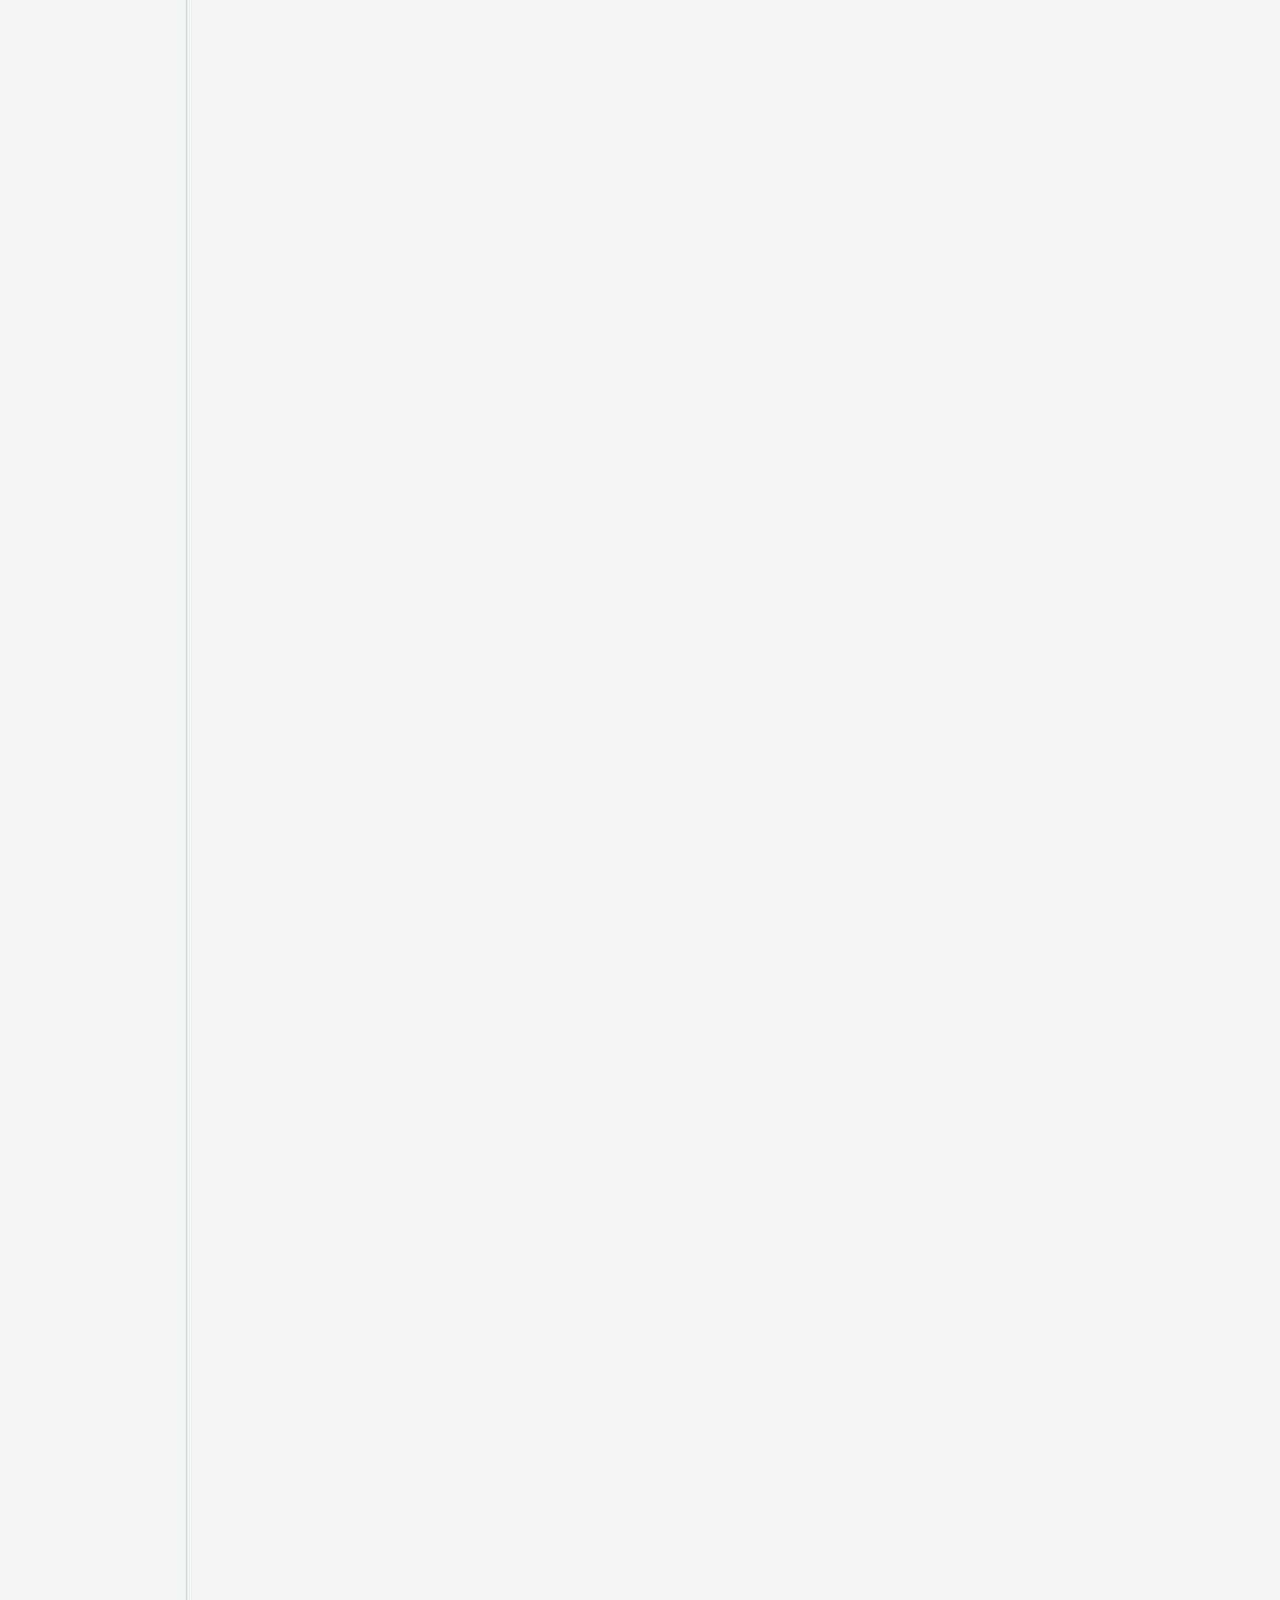
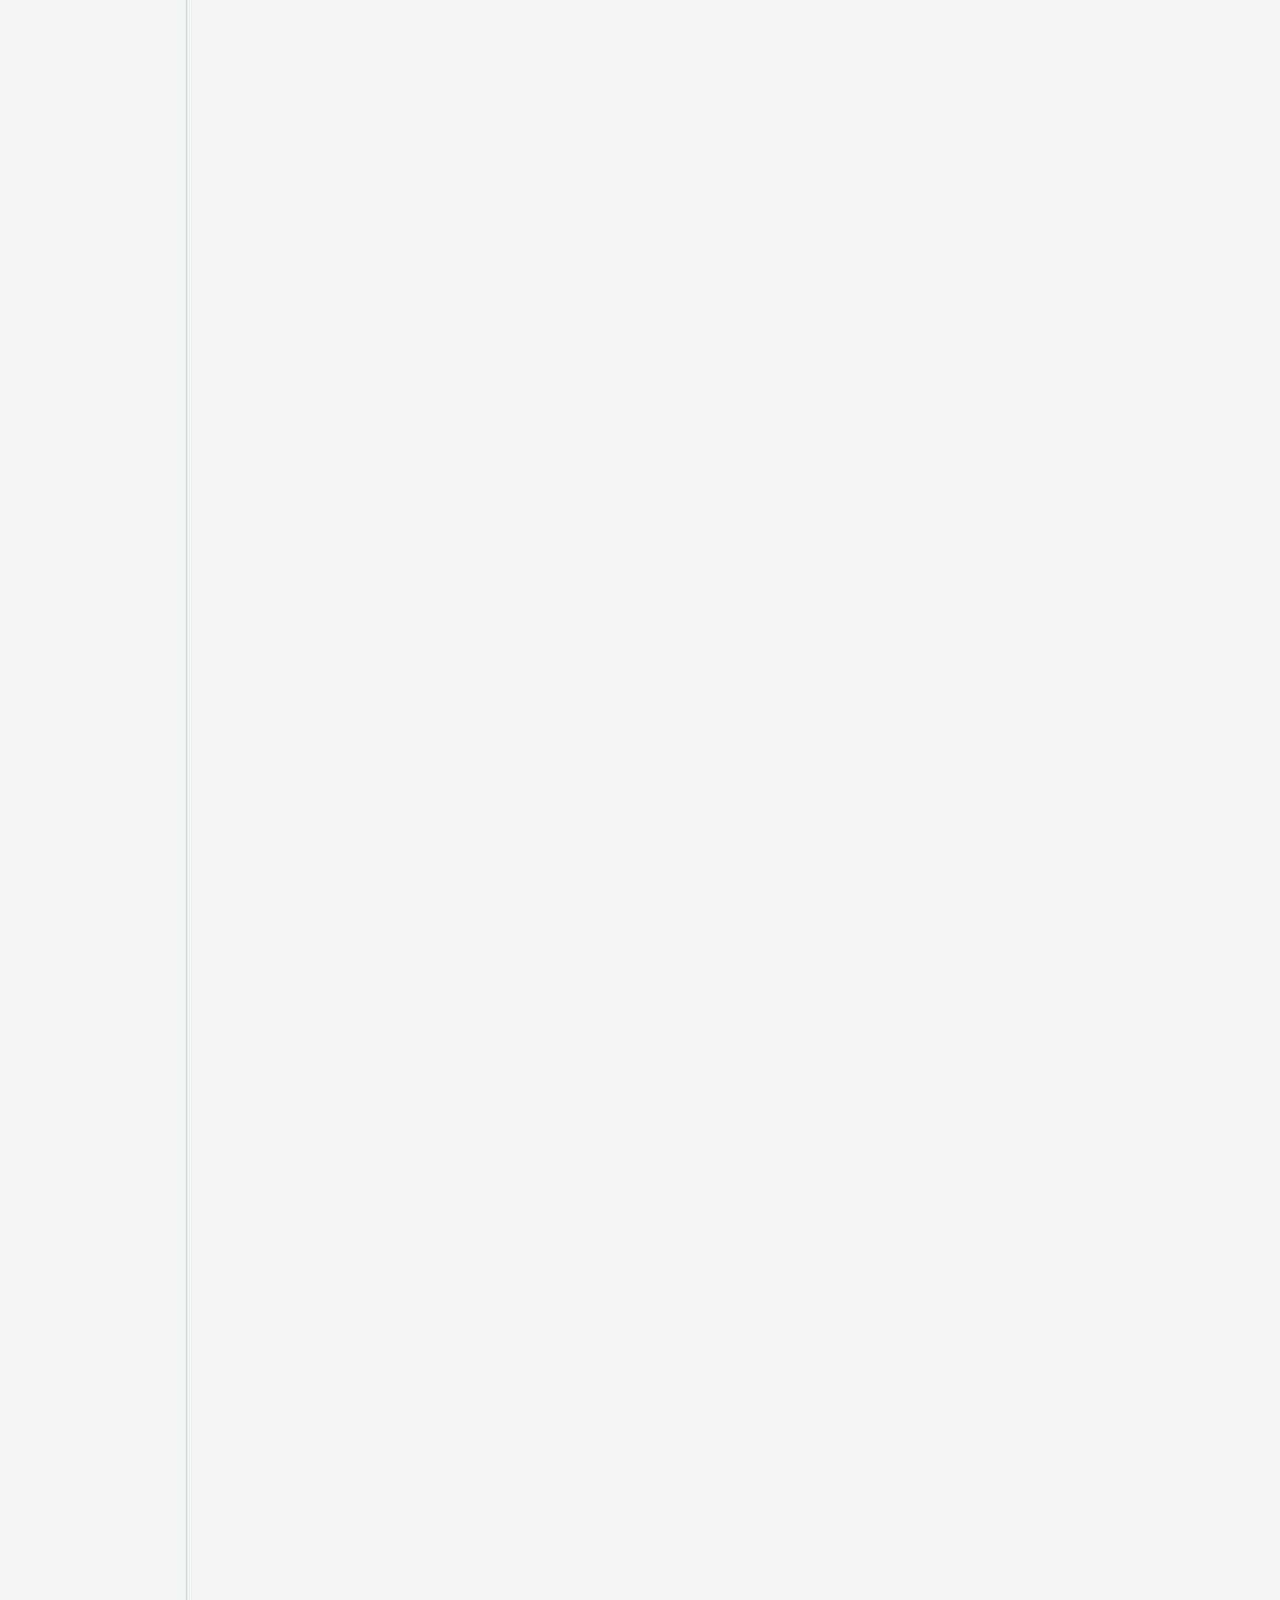
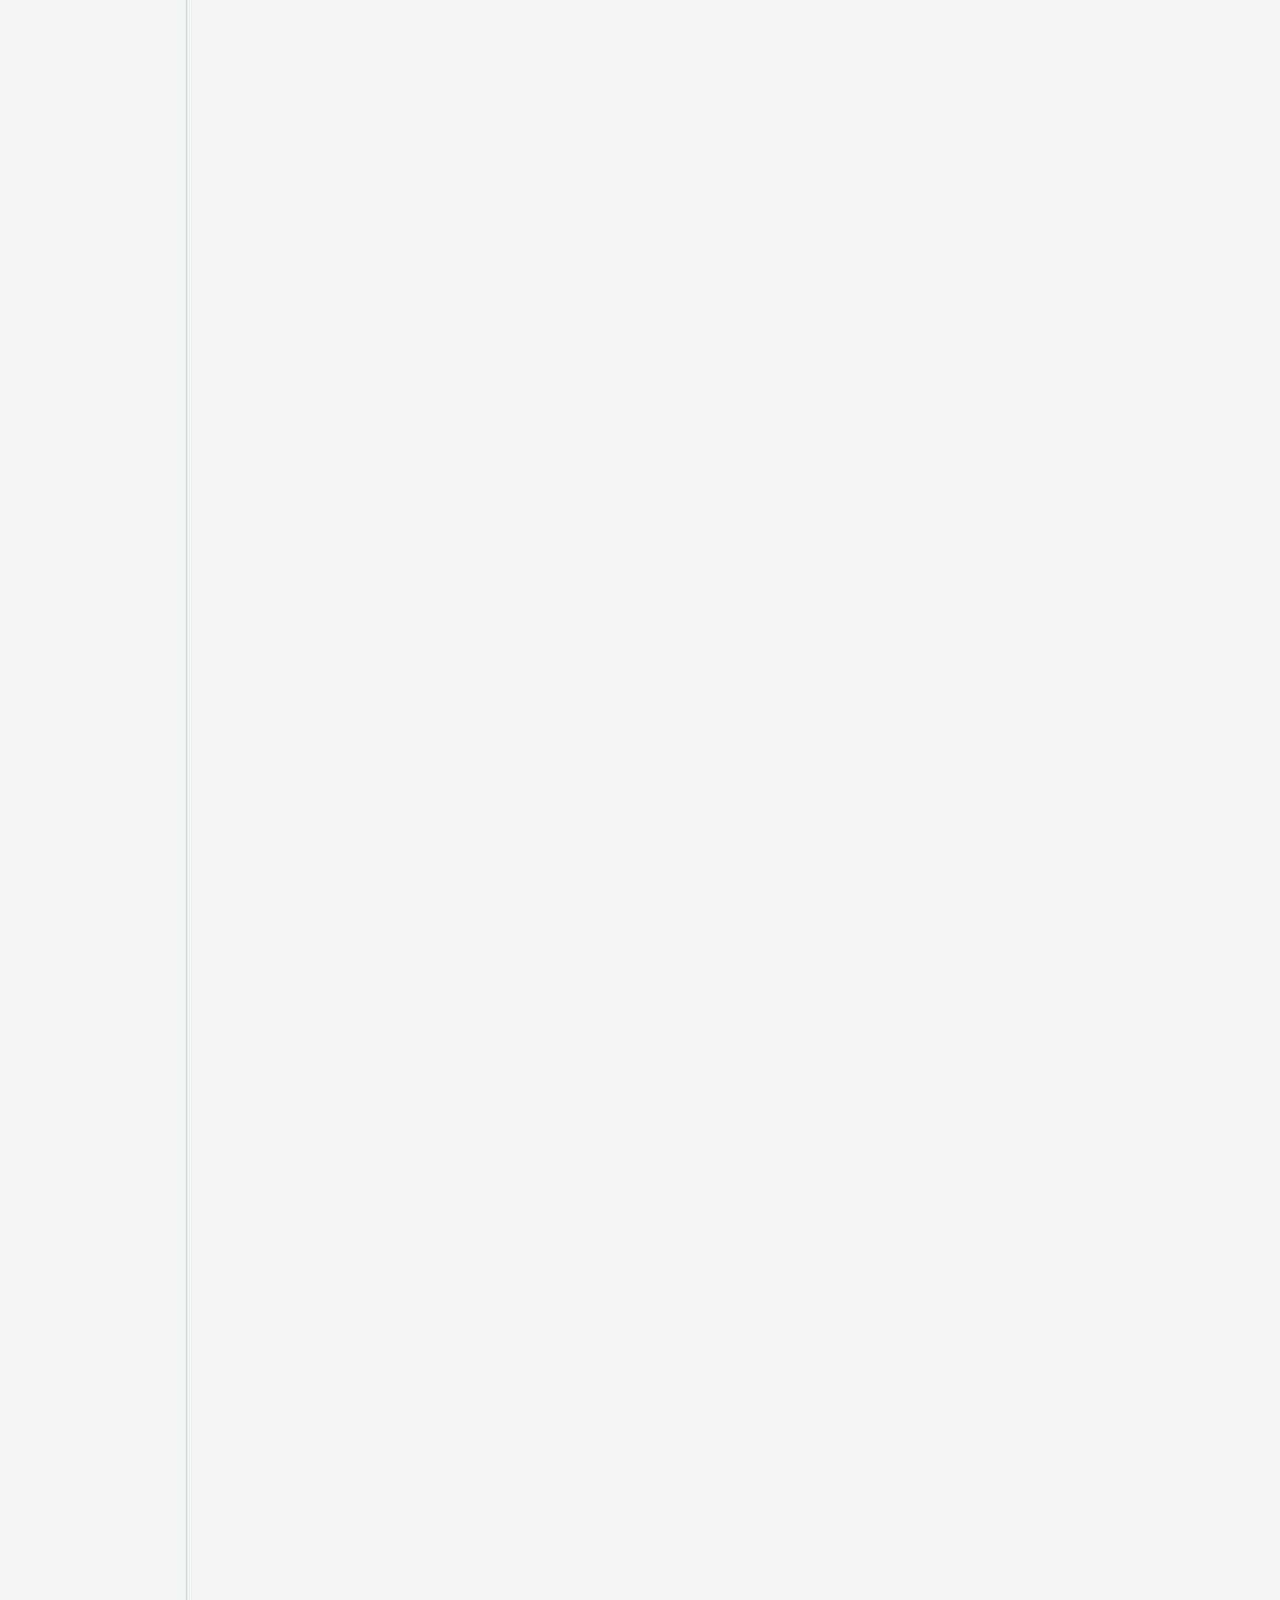
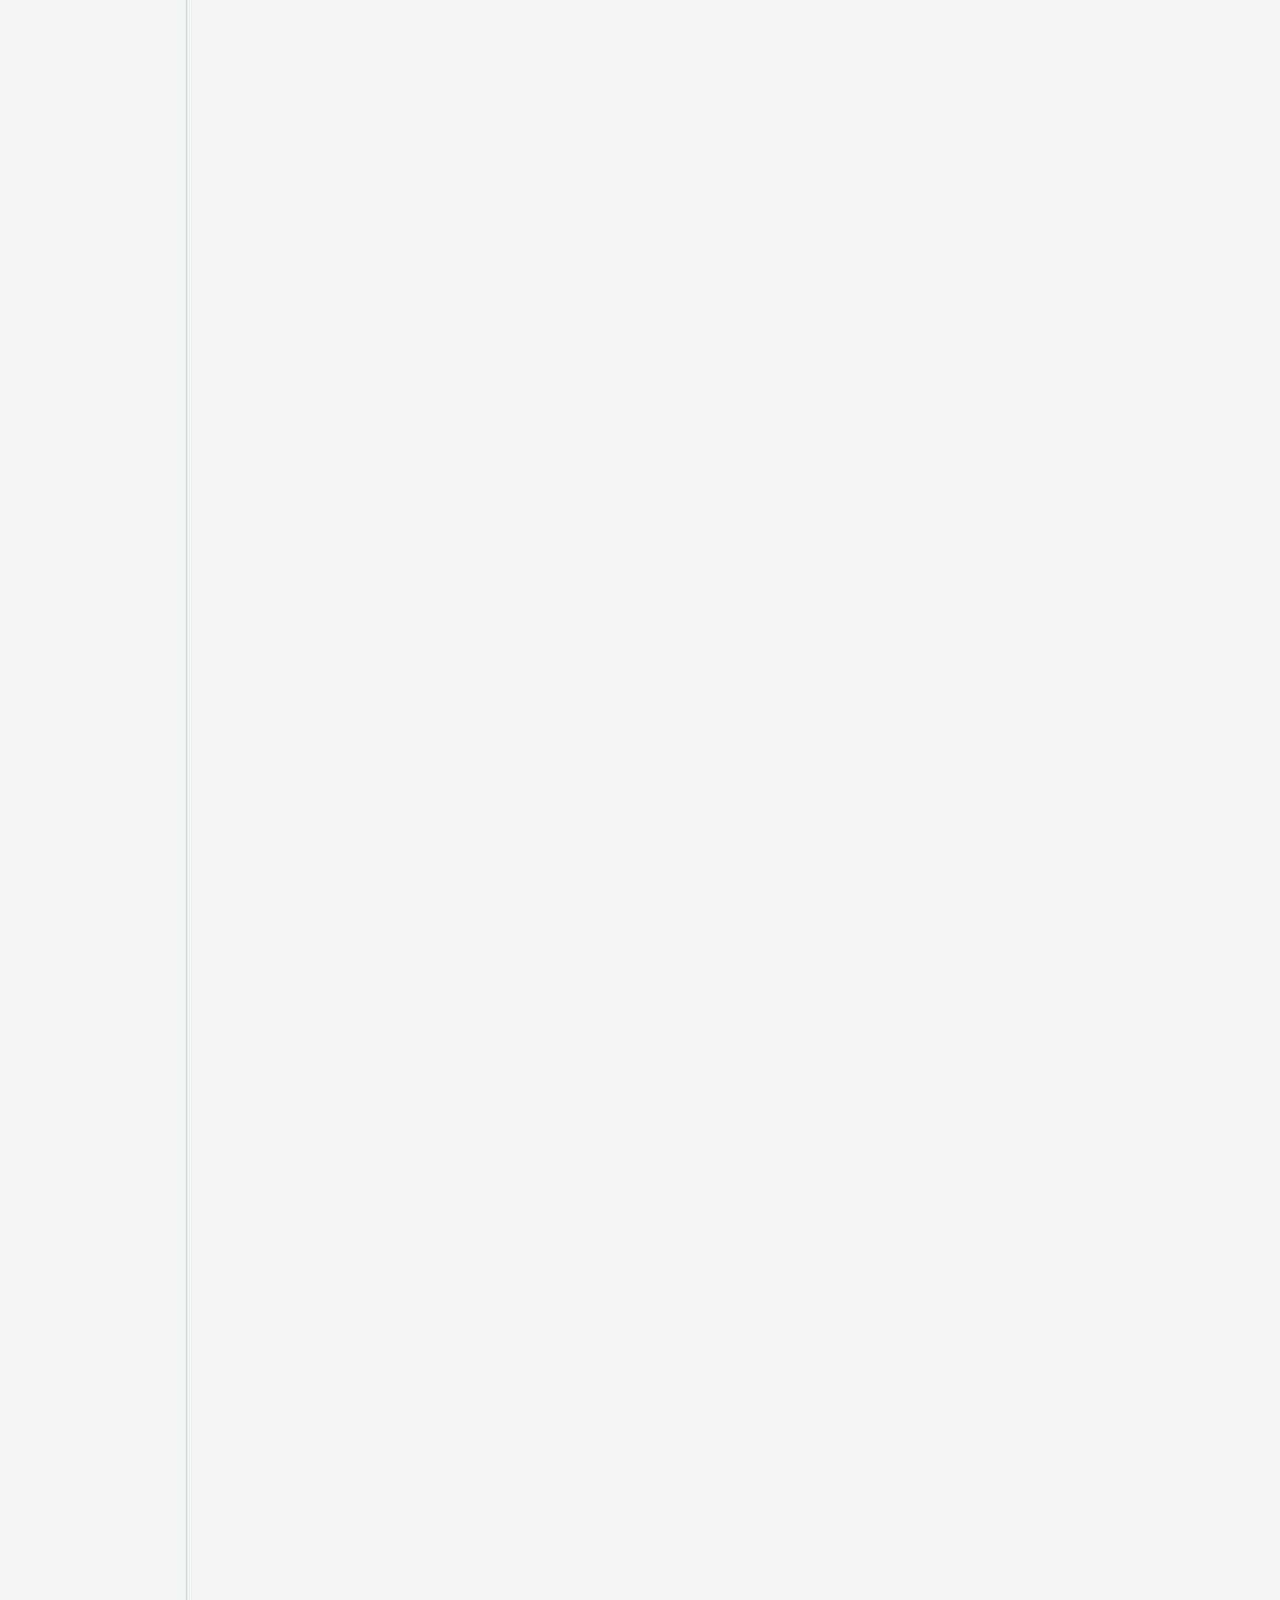
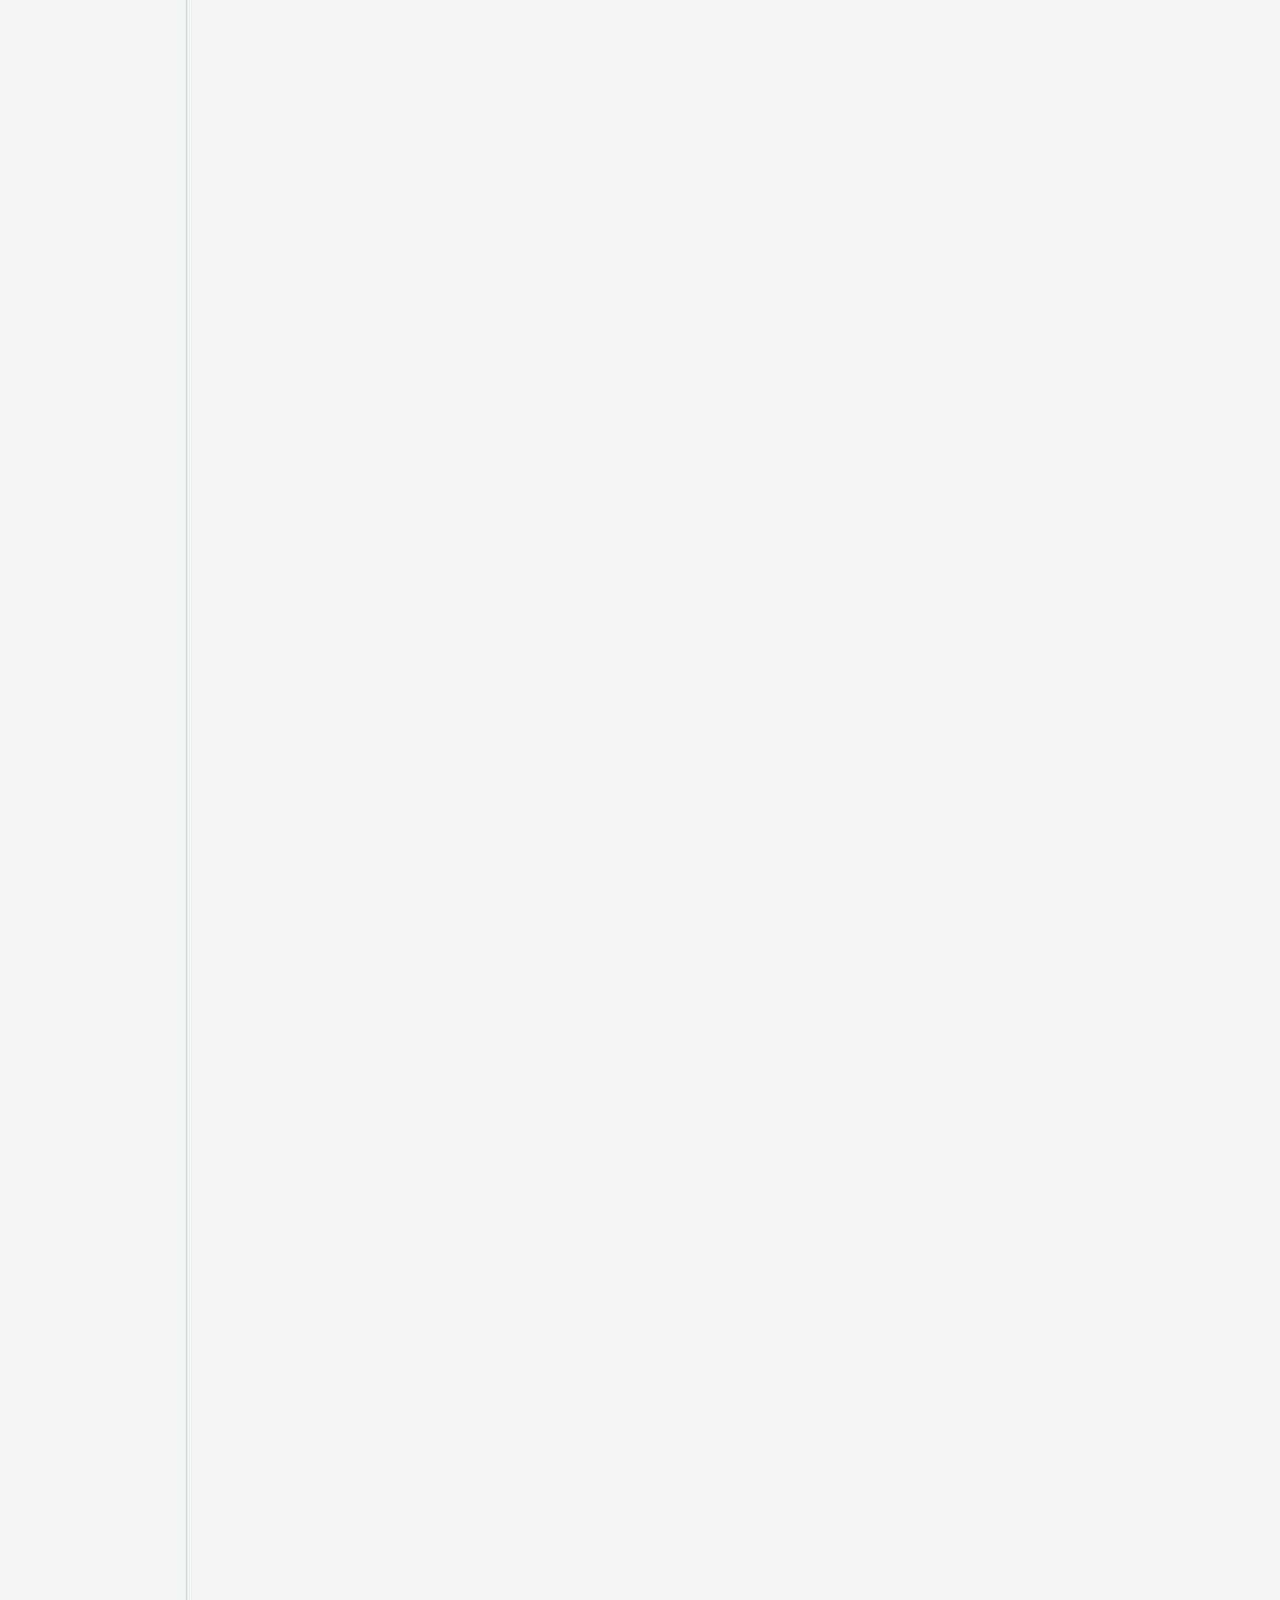
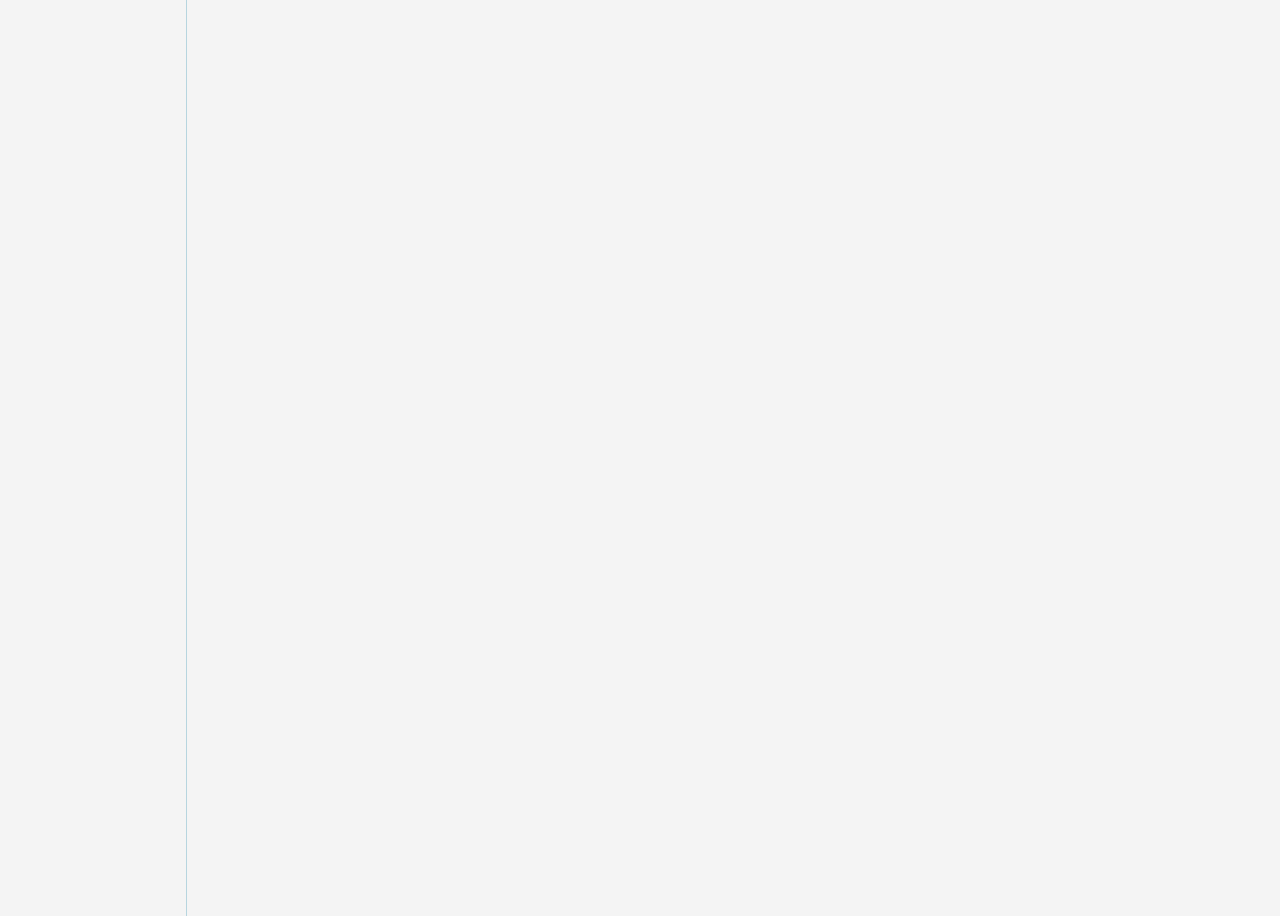
<file: left.html>
﻿<!DOCTYPE html PUBLIC "-//W3C//DTD XHTML 1.0 Transitional//EN" "http://www.w3.org/TR/xhtml1/DTD/xhtml1-transitional.dtd">
<html xmlns="http://www.w3.org/1999/xhtml">
<head>
<meta http-equiv="Content-Type" content="text/html; charset=utf-8" />
<title>无标题文档</title>
<link href="css/style.css" rel="stylesheet" type="text/css" />
<script language="JavaScript" src="js/jquery.js"></script>

<script type="text/javascript">
$(function(){	
	//导航切换
	$(".menuson li").click(function(){
		$(".menuson li.active").removeClass("active")
		$(this).addClass("active");
	});
	
	$('.title').click(function(){
		var $ul = $(this).next('ul');
		$('dd').find('ul').slideUp();
		if($ul.is(':visible')){
			$(this).next('ul').slideUp();
		}else{
			$(this).next('ul').slideDown();
		}
	});
})	
</script>
<script type="text/javascript">

 (function(){
  var navWrap=document.getElementById("lefttop");
  var nav1s=navWrap.getElementsByTagName("title");
  for(var i=0,len=nav1s.length;i<len;i++){
   nav1s[i].onclick=(function(i){
    return function(){
     for(var j=0;j<len;j++){
      nav2s[j].style.display="none";
     }
     nav2s[i].style.display="block";
    }
   })(i)
  }
 })

</script>

<style type="text/css"> 
	.biaoji{
	display: inline-block;
    width: 24px;
    height: 22px;
    background: url(images/msg1.png);
    text-align: center;
    font-weight: normal;
    color: #fff;
    font-size: 12px;
    margin-right: 13px;
    margin-top: 7px;
    line-height: 18px;
    }
	
	.hongqi{
		display: inline-block;
    width: 28px;
    height: 26px;
      position: absolute;
top:45px ;
    background: url(images/msg2.png);}
	</style>


</head>

<body style="background:#f4f4f4;">
	<div class="lefttop"><span></span>信息管理系统</div>
    
    <dl class="leftmenu">
        
    <dd>
    <div class="title">
    <span><img src="images/leftico01.png" /></span>办公管理<div class="hongqi"></div>
    </div>
    	<ul class="menuson">
        <li class="active"><cite></cite><a href="index.html" target="rightFrame">事务申请 <b class="biaoji">8</b></a><i></i></li>
        <li ><cite></cite><a href="right.html" target="rightFrame">工作汇报</a><i></i></li>
        <li><cite></cite><a href="imgtable.html" target="rightFrame">图片数据表</a><i></i></li>
        <li><cite></cite><a href="form.html" target="rightFrame">添加编辑</a><i></i></li>
        <li><cite></cite><a href="imglist.html" target="rightFrame">图片列表</a><i></i></li>
        <li><cite></cite><a href="imglist1.html" target="rightFrame">自定义</a><i></i></li>
        <li><cite></cite><a href="tools.html" target="rightFrame">常用工具</a><i></i></li>
        <li><cite></cite><a href="filelist.html" target="rightFrame">信息管理 <b class="biaoji">2</b></a><i></i></li>
        <li><cite></cite><a href="tab.html" target="rightFrame">Tab页</a><i></i></li>
        <li><cite></cite><a href="error.html" target="rightFrame">404页面</a><i></i></li>
        </ul>    
    </dd>
        
    
    <dd>
    <div class="title">
    <span><img src="images/leftico02.png" /></span>系统基础管理
    </div>
    <ul class="menuson">
        <li><cite></cite><a href="#">用户管理</a><i></i></li>
        <li><cite></cite><a href="#">角色管理</a><i></i></li>
        <li><cite></cite><a href="#">菜单管理</a><i></i></li>
     <!--   <li><cite></cite><a href="#">权限管理</a><i></i></li>-->
        </ul>     
    </dd> 
    
    
    <dd><div class="title"><span><img src="images/leftico03.png" /></span>系统监控管理</div>
    <ul class="menuson">
        <li><cite></cite><a href="#">实时监控</a><i></i></li>
      <!--  <li><cite></cite><a href="#">常用资料</a><i></i></li>
        <li><cite></cite><a href="#">信息列表</a><i></i></li>
        <li><cite></cite><a href="#">其他</a><i></i></li>-->
    </ul>    
    </dd>  
    
    
    <dd><div class="title"><span><img src="images/leftico04.png" /></span>登陆信息管理</div>
    <ul class="menuson">
        <li><cite></cite><a href="#">用户登录记录</a><i></i></li>
       <!-- <li><cite></cite><a href="#">常用资料</a><i></i></li>
        <li><cite></cite><a href="#">信息列表</a><i></i></li>
        <li><cite></cite><a href="#">其他</a><i></i></li>-->
    </ul>
    
    </dd>   
    
    
     <dd><div class="title"><span><img src="images/leftico04.png" /></span>图谱管理</div>
    <ul class="menuson">
        <li><cite></cite><a href="#">上传图谱</a><i></i></li>
        <!--<li><cite></cite><a href="#">常用资料</a><i></i></li>
        <li><cite></cite><a href="#">信息列表</a><i></i></li>
        <li><cite></cite><a href="#">其他</a><i></i></li>-->
    </ul>
    
    </dd>   
    
    </dl>
</body>
</html>
</file>
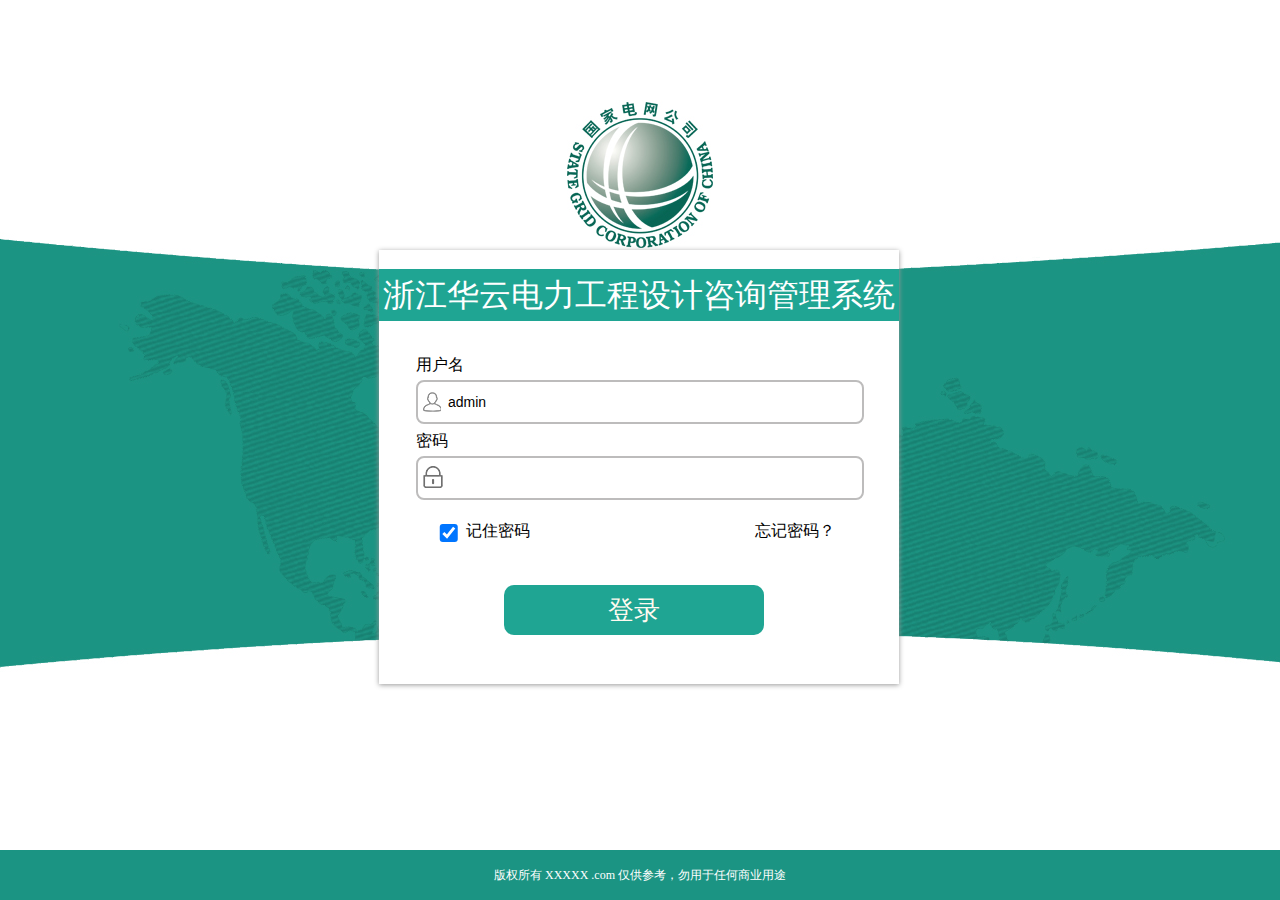
<file: login.html>
﻿<!doctype html>
<html>

	<head>
		<meta charset="utf-8">
		<title>华云电力工程设计管理系统</title>
		<link rel="stylesheet" type="text/css" href="css/style1.css" />
		<script type="text/javascript" src="js/jquery-1.8.3.min.js"></script>
		<style type="text/css">
			button {
				margin-top: 35px;
				left:88px;
				
				border-radius: 10px;
				border: none;
				position: relative;
				padding: 0 4em;
				cursor: pointer;
				transition: 800ms ease all;
				outline: none;
			}
			
			button:hover {
				background: #fff;
				color: #1AAB8A;
			}
			
			button:before,
			button:after {
				content: '';
				position: absolute;
				top: 0;
				right: 0;
				height: 2px;
				width: 0;
				background: #1AAB8A;
				transition: 400ms ease all;
				
			}
			
			button:after {
				right: inherit;
				top: inherit;
				left: 0;
				bottom: 0;
			}
			
			button:hover:before,
			button:hover:after {
				width: 100%;
				transition: 800ms ease all;
				
			}
		.loginbm{
			height:50px; 
			line-height:50px; 
			text-align:center; 
			background:url(images/loginbg2.png) repeat-x;
			position:absolute; 
			bottom:0;
			width:100%; 
			color:#fff;
		}
		</style>
		
	</head>

	<body>
		<div class="container">
			<div class="loginbox">
				<div class="loginform">
					<div class="clear" style="height:18.5px"></div>
					<h2>浙江华云电力工程设计咨询管理系统</h2>
					<form>
						<table width="100%" border="0">
							<tr>
								<td>
									<span>用户名</span>
									<input class="uname" type="text" value="admin" onclick="JavaScript:this.value=''">
								</td>
							</tr>
							<tr>
								<td>
									<span>密码</span>
									<input class="pword" type="password" />
								</td>
							</tr>
							<label class="remember password">
							<input class="in" type="checkbox" value="" checked="checked" />记住密码</label>
							<label class="forgot Password"><a href="#">忘记密码？</a></label>
							<tr>
								<td height="180">
									<button  class="logbtn"><a href="main.html" style="color:floralwhite ;" >登录</a></button>

								</td>
							</tr>
						</table>
					</form>
						
				</div>
				
			</div>
				<div class="loginbm">版权所有 XXXXX .com 仅供参考，勿用于任何商业用途</div>
		</div>
		
		

	</body>

</html>
<!--<script>
	$(function() {
		$(".loginform form td input").focus(function() {
			$(this).css("border-color", "#56c68b");
		});
		$(".loginform form td input").blur(function() {
			$(this).css("border-color", "#bdbcbc");
		});
	});
</script>-->
</file>
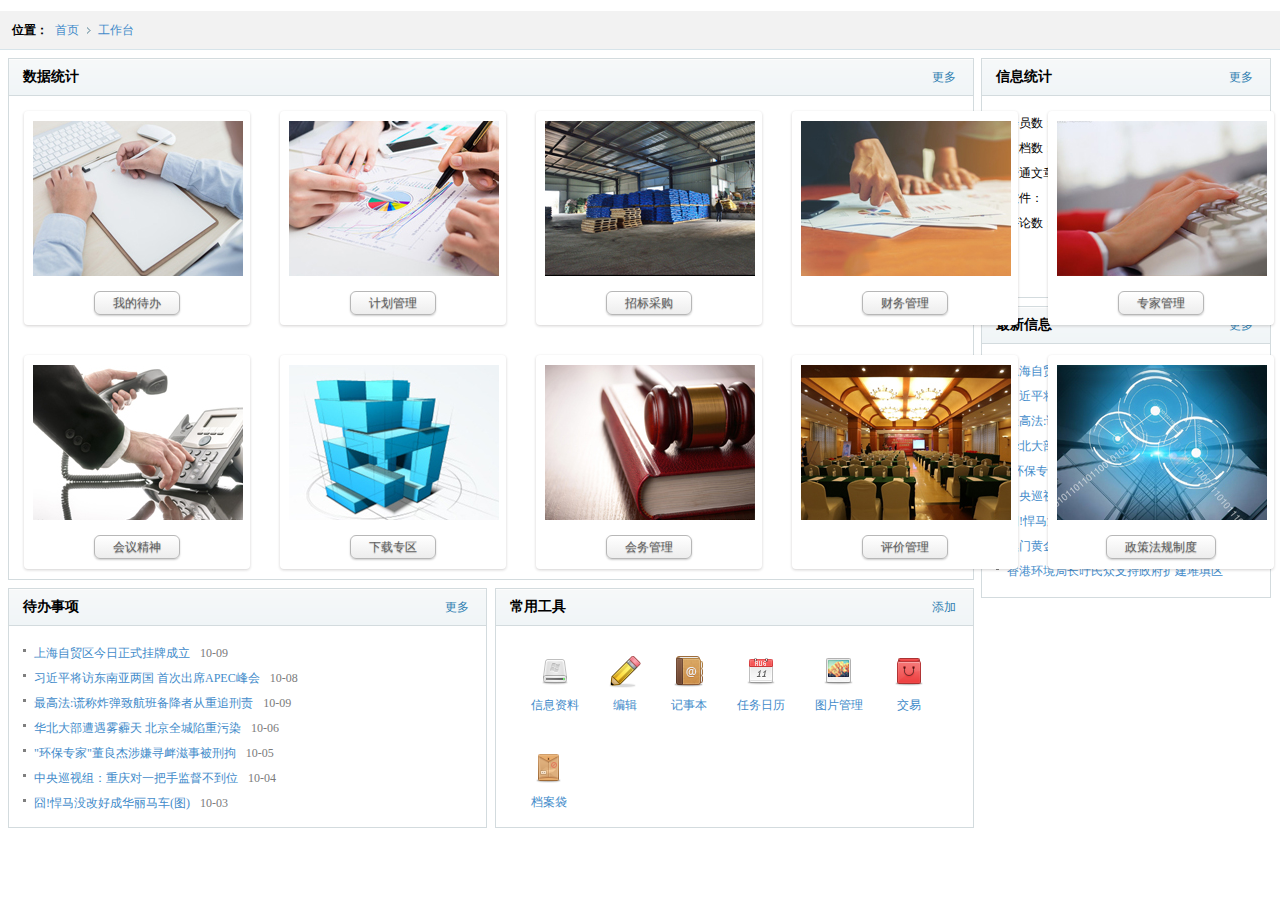
<file: newmain.html>
<!DOCTYPE html PUBLIC "-//W3C//DTD XHTML 1.0 Transitional//EN" "http://www.w3.org/TR/xhtml1/DTD/xhtml1-transitional.dtd">
<html xmlns="http://www.w3.org/1999/xhtml">

	<head>
		<meta http-equiv="Content-Type" content="text/html; charset=utf-8" />
		<title>无标题文档</title>
		<link href="css/style.css" rel="stylesheet" type="text/css" />
		<link href="css/bootstrap.min.css" rel="stylesheet">
		<script type="text/javascript" src="js/jquery.js"></script>
		<script type="text/javascript" src="js/jquery.ba-resize.min.js"></script>
		<script type="text/javascript" src="js/jquery.masonry.js"></script>

		

		<script type="text/javascript">
			function item_masonry() {
				$('.item img').load(function() {
					$('.infinite_scroll').masonry({
						itemSelector: '.masonry_brick',
						columnWidth: 236,
						gutterWidth: 20
					});
				});

				$('.infinite_scroll').masonry({
					itemSelector: '.masonry_brick',
					columnWidth: 236,
					gutterWidth: 20
				});
			}

			$(function() {

				function item_callback() {

					$('.item').mouseover(function() {
						$(this).css('box-shadow', '0 1px 5px rgba(35,25,25,0.5)');
						$('.btns', this).show();
					}).mouseout(function() {
						$(this).css('box-shadow', '0 1px 3px rgba(34,25,25,0.2)');
						$('.btns', this).hide();
					});
					item_masonry();
				}

				item_callback();

				$('.item').fadeIn();

				var sp = 1

				$(".infinite_scroll").infinitescroll({
					navSelector: "#more",
					nextSelector: "#more a",
					itemSelector: ".item",

					loading: {
						img: "images/masonry_loading_1.gif",
						msgText: ' ',
						finishedMsg: '木有了',
						finished: function() {
							sp++;
							if(sp >= 10) { //到第10页结束事件
								$("#more").remove();
								$("#infscr-loading").hide();
								$("#page").show();
								$(window).unbind('.infscr');
							}
						}
					},
					errorCallback: function() {
						$("#page").show();
					}

				}, function(newElements) {
					var $newElems = $(newElements);
					$('.infinite_scroll').masonry('appended', $newElems, false);
					$newElems.fadeIn();
					item_callback();
					return;
				});

			});
		</script>
	</head>

	<body>

		<div class="place">
			<span>位置：</span>
			<ul class="placeul">
				<li>
					<a href="#">首页</a>
				</li>
				<li>
					<a href="#">工作台</a>
				</li>
			</ul>
		</div>

		<div class="mainbox">

			<div class="mainright">
<div class="dflist1">
					<div class="listtitle">
						<a href="#" class="more1">更多</a>信息统计</div>
					<ul class="newlist">
						<li><i>会员数：</a></i>2535462</li>
						<li><i>文档数：</a></i>5546</li>
						<li><i>普通文章：</a></i>2315</li>
						<li><i>软件：</a></i>1585</li>
						<li><i>评论数：</a></i>5342</li>
					</ul>
				</div>
				<div class="dflist">
					<div class="listtitle">
						<a href="#" class="more1">更多</a>最新信息</div>
					<ul class="newlist">
						<li>
							<a href="#">上海自贸区今日正式挂牌成立</a>
						</li>
						<li>
							<a href="#">习近平将访东南亚两国 首次出席APEC峰会</a>
						</li>
						<li>
							<a href="#">最高法:谎称炸弹致航班备降者从重追刑责</a>
						</li>
						<li>
							<a href="#">华北大部遭遇雾霾天 北京全城陷重污染</a>
						</li>
						<li>
							<a href="#">"环保专家"董良杰涉嫌寻衅滋事被刑拘</a>
						</li>
						<li>
							<a href="#">中央巡视组：重庆对一把手监督不到位</a>
						</li>
						<li>
							<a href="#">囧!悍马没改好成华丽马车(图)</a>
						</li>
						<li>
							<a href="#">澳门黄金周加派稽查人员监察出租车违规行为</a>
						</li>
						<li>
							<a href="#">香港环境局长吁民众支持政府扩建堆填区</a>
						</li>
					</ul>
				</div>

				

			</div>
			<!--mainright end-->

			<div class="mainleft">

				<div class="leftinfo">
					<div class="listtitle">
						<a href="#" class="more1">更多</a>数据统计</div>

					<div class="demo ">

						<div class="item_list infinite_scroll" style="width: 100%;height: 100%;">

							<div class="item masonry_brick">
								<div class="item_t">
									<div class="img">
										<a href="#"><img width="210" height="155" alt="我的待办" src="images/0001.jpg" /></a>

									</div>
									<div class="title">
								    <div class="demo1">
		                                <a href="#" class="button white medium">我的待办</a> 
	                                           </div>	
											
									</div>
								</div>

							</div>

							<div class="item masonry_brick">
								<div class="item_t">
									<div class="img">
										<a href="#"><img width="210" height="155" alt="计划管理" src="images/0002.jpg" /></a>

									</div>
									<div class="title"> <div class="demo1">
		                                <a href="#" class="button white medium">计划管理</a> 
	                                           </div>	</div>
								</div>

							</div>
							<div class="item masonry_brick">
								<div class="item_t">
									<div class="img">
										<a href="#"><img width="210" height="155" alt="招标采购" src="images/0003.jpg" /></a>

									</div>
									<div class="title"> <div class="demo1">
		                                <a href="#" class="button white medium">招标采购</a> 
	                                           </div></div>
								</div>

							</div>
							<div class="item masonry_brick">
								<div class="item_t">
									<div class="img">
										<a href="#"><img width="210" height="155" alt="财务管理" src="images/0004.jpg" /></a>

									</div>
									<div class="title"><div class="demo1">
		                                <a href="#" class="button white medium">财务管理</a> 
	                                           </div></div>
								</div>

							</div>
							<div class="item masonry_brick">
								<div class="item_t">
									<div class="img">
										<a href="#"><img width="210" height="155" alt="专家管理" src="images/0005.jpg" /></a>

									</div>
									<div class="title"><div class="demo1">
		                                <a href="#" class="button white medium">专家管理</a> 
	                                           </div></div>
								</div>

							</div>
							<div class="item masonry_brick">
								<div class="item_t">
									<div class="img">
										<a href="#"><img width="210" height="155" alt="会议精神" src="images/0006.jpg" /></a>

									</div>
									<div class="title"><div class="demo1">
		                                <a href="#" class="button white medium">会议精神</a> 
	                                           </div></div>
								</div>

							</div>
							<div class="item masonry_brick">
								<div class="item_t">
									<div class="img">
										<a href="#"><img width="210" height="155" alt="下载专区" src="images/0007.jpg" /></a>

									</div>
									<div class="title"><div class="demo1">
		                                <a href="#" class="button white medium">下载专区</a> 
	                                           </div></div>
								</div>

							</div>
							<div class="item masonry_brick">
								<div class="item_t">
									<div class="img">
										<a href="#"><img width="210" height="155" alt="会务管理" src="images/0008.jpg" /></a>

									</div>
									<div class="title"><div class="demo1">
		                                <a href="#" class="button white medium">会务管理</a> 
	                                           </div></div>
								</div>

							</div>
							<div class="item masonry_brick">
								<div class="item_t">
									<div class="img">
										<a href="#"><img width="210" height="155" alt="评价管理" src="images/0009.jpg" /></a>

									</div>
									<div class="title"><div class="demo1">
		                                <a href="#" class="button white medium">评价管理</a> 
	                                           </div></div>
								</div>

							</div>
							<div class="item masonry_brick">
								<div class="item_t">
									<div class="img">
										<a href="#"><img width="210" height="155" alt="政策法规制度" src="images/0010.jpg" /></a>

									</div>
									<div class="title"><div class="demo1">
		                                <a href="#" class="button white medium">政策法规制度</a> 
	                                           </div></div>
								</div>

							</div>
						</div>
					</div>
					<!--item end-->

				</div>

				<div class="leftinfos">

					<div class="infoleft">

						<div class="listtitle">
							<a href="#" class="more1">更多</a>待办事项</div>
						<ul class="newlist">
							<li>
								<a href="#">上海自贸区今日正式挂牌成立</a><b>10-09</b></li>
							<li>
								<a href="#">习近平将访东南亚两国 首次出席APEC峰会</a><b>10-08</b></li>
							<li>
								<a href="#">最高法:谎称炸弹致航班备降者从重追刑责</a><b>10-09</b></li>
							<li>
								<a href="#">华北大部遭遇雾霾天 北京全城陷重污染</a><b>10-06</b></li>
							<li>
								<a href="#">"环保专家"董良杰涉嫌寻衅滋事被刑拘</a><b>10-05</b></li>
							<li>
								<a href="#">中央巡视组：重庆对一把手监督不到位</a><b>10-04</b></li>
							<li>
								<a href="#">囧!悍马没改好成华丽马车(图)</a><b>10-03</b></li>
						</ul>

					</div>

					<div class="inforight">
						<div class="listtitle">
							<a href="#" class="more1">添加</a>常用工具</div>

						<ul class="tooli">
							<li><span><img src="images/d01.png" /></span>
								<p>
									<a href="#">信息资料</a>
								</p>
							</li>
							<li><span><img src="images/d02.png" /></span>
								<p>
									<a href="#">编辑</a>
								</p>
							</li>
							<li><span><img src="images/d03.png" /></span>
								<p>
									<a href="#">记事本</a>
								</p>
							</li>
							<li><span><img src="images/d04.png" /></span>
								<p>
									<a href="#">任务日历</a>
								</p>
							</li>
							<li><span><img src="images/d05.png" /></span>
								<p>
									<a href="#">图片管理</a>
								</p>
							</li>
							<li><span><img src="images/d06.png" /></span>
								<p>
									<a href="#">交易</a>
								</p>
							</li>
							<li><span><img src="images/d07.png" /></span>
								<p>
									<a href="#">档案袋</a>
								</p>
							</li>
						</ul>

					</div>

				</div>

			</div>
			<!--mainleft end-->

	</body>
	<script type="text/javascript">
		setWidth();
		$(window).resize(function() {
			setWidth();
		});

		function setWidth() {
			var width = ($('.leftinfos').width() - 12) / 2;
			$('.infoleft,.inforight').width(width);
		}
	</script>

</html>
</file>
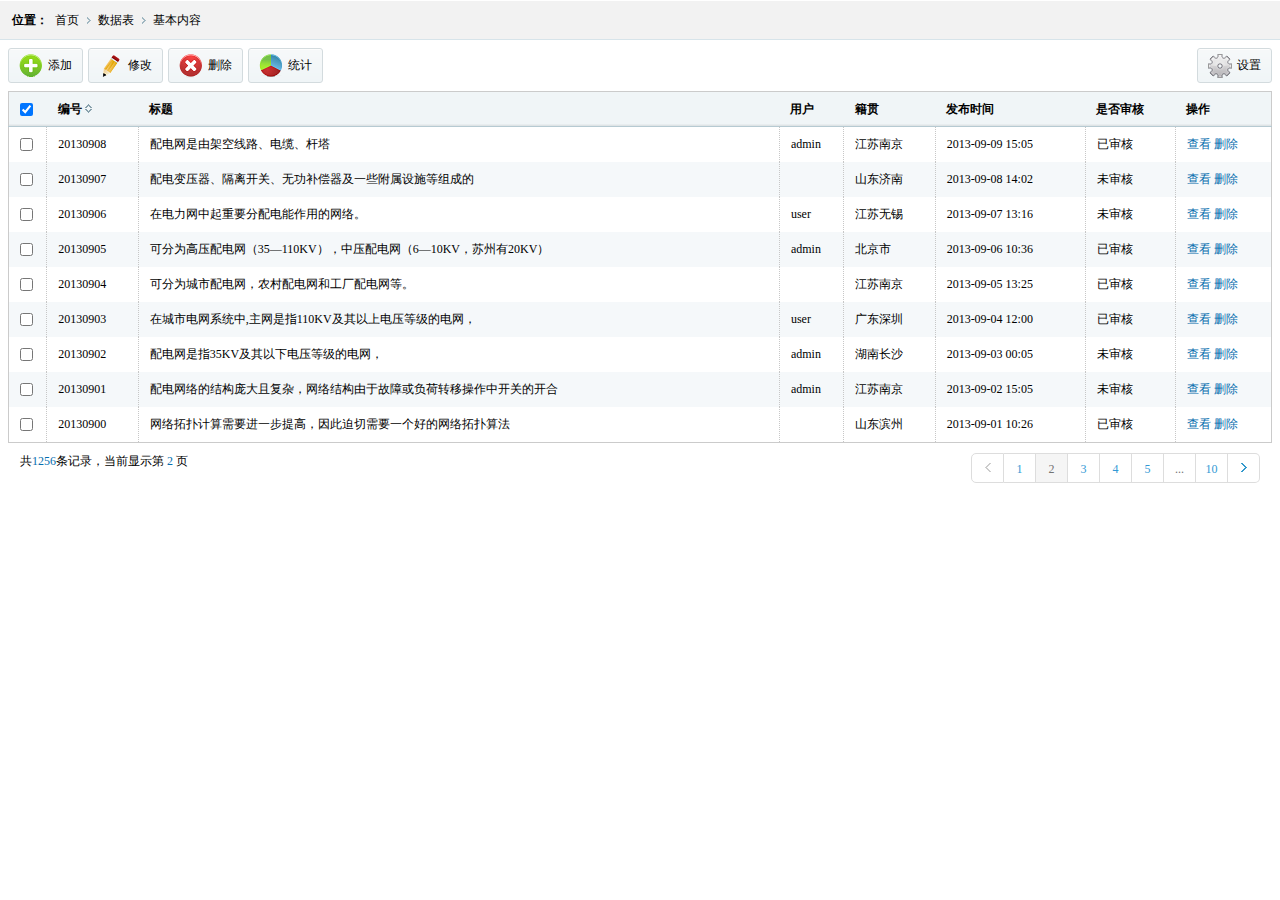
<file: right.html>
<!DOCTYPE html PUBLIC "-//W3C//DTD XHTML 1.0 Transitional//EN" "http://www.w3.org/TR/xhtml1/DTD/xhtml1-transitional.dtd">
<html xmlns="http://www.w3.org/1999/xhtml">
<head>
<meta http-equiv="Content-Type" content="text/html; charset=utf-8" />
<title>网站后台管理系统HTML模板--模板之家 www.cssmoban.com</title>
<link href="css/style.css" rel="stylesheet" type="text/css" />
<script type="text/javascript" src="js/jquery.js"></script>

<script type="text/javascript">
$(document).ready(function(){
  $(".click").click(function(){
  $(".tip").fadeIn(200);
  });
  
  $(".tiptop a").click(function(){
  $(".tip").fadeOut(200);
});

  $(".sure").click(function(){
  $(".tip").fadeOut(100);
});

  $(".cancel").click(function(){
  $(".tip").fadeOut(100);
});

});
</script>


</head>


<body>

	<div class="place">
    <span>位置：</span>
    <ul class="placeul">
    <li><a href="#">首页</a></li>
    <li><a href="#">数据表</a></li>
    <li><a href="#">基本内容</a></li>
    </ul>
    </div>
    
    <div class="rightinfo">
    
    <div class="tools">
    
    	<ul class="toolbar">
        <li class="click"><span><img src="images/t01.png" /></span>添加</li>
        <li class="click"><span><img src="images/t02.png" /></span>修改</li>
        <li><span><img src="images/t03.png" /></span>删除</li>
        <li><span><img src="images/t04.png" /></span>统计</li>
        </ul>
        
        
        <ul class="toolbar1">
        <li><span><img src="images/t05.png" /></span>设置</li>
        </ul>
    
    </div>
    
    
    <table class="tablelist">
    	<thead>
    	<tr>
        <th><input name="" type="checkbox" value="" checked="checked"/></th>
        <th>编号<i class="sort"><img src="images/px.gif" /></i></th>
        <th>标题</th>
        <th>用户</th>
        <th>籍贯</th>
        <th>发布时间</th>
        <th>是否审核</th>
        <th>操作</th>
        </tr>
        </thead>
        <tbody>
        <tr>
        <td><input name="" type="checkbox" value="" /></td>
        <td>20130908</td>
        <td>配电网是由架空线路、电缆、杆塔</td>
        <td>admin</td>
        <td>江苏南京</td>
        <td>2013-09-09 15:05</td>
        <td>已审核</td>
        <td><a href="#" class="tablelink">查看</a>     <a href="#" class="tablelink"> 删除</a></td>
        </tr> 
        
        <tr>
        <td><input name="" type="checkbox" value="" /></td>
        <td>20130907</td>
        <td>配电变压器、隔离开关、无功补偿器及一些附属设施等组成的</td>
        <td></td>
        <td>山东济南</td>
        <td>2013-09-08 14:02</td>
        <td>未审核</td>
        <td><a href="#" class="tablelink">查看</a>     <a href="#" class="tablelink">删除</a></td>
        </tr>
        
        <tr>
        <td><input name="" type="checkbox" value="" /></td>
        <td>20130906</td>
        <td>在电力网中起重要分配电能作用的网络。</td>
        <td>user</td>
        <td>江苏无锡</td>
        <td>2013-09-07 13:16</td>
        <td>未审核</td>
        <td><a href="#" class="tablelink">查看</a>     <a href="#" class="tablelink">删除</a></td>
        </tr>
        
        <tr>
        <td><input name="" type="checkbox" value="" /></td>
        <td>20130905</td>
        <td>可分为高压配电网（35—110KV），中压配电网（6—10KV，苏州有20KV）</td>
        <td>admin</td>
        <td>北京市</td>
        <td>2013-09-06 10:36</td>
        <td>已审核</td>
        <td><a href="#" class="tablelink">查看</a>     <a href="#" class="tablelink">删除</a></td>
        </tr>
        
        <tr>
        <td><input name="" type="checkbox" value="" /></td>
        <td>20130904</td>
        <td>可分为城市配电网，农村配电网和工厂配电网等。</td>
        <td></td>
        <td>江苏南京</td>
        <td>2013-09-05 13:25</td>
        <td>已审核</td>
        <td><a href="#" class="tablelink">查看</a>     <a href="#" class="tablelink">删除</a></td>
        </tr>
        
        <tr>
        <td><input name="" type="checkbox" value="" /></td>
        <td>20130903</td>
        <td>在城市电网系统中,主网是指110KV及其以上电压等级的电网，</td>
        <td>user</td>
        <td>广东深圳</td>
        <td>2013-09-04 12:00</td>
        <td>已审核</td>
        <td><a href="#" class="tablelink">查看</a>     <a href="#" class="tablelink">删除</a></td>
        </tr>
        
        <tr>
        <td><input name="" type="checkbox" value="" /></td>
        <td>20130902</td>
        <td>配电网是指35KV及其以下电压等级的电网，</td>
        <td>admin</td>
        <td>湖南长沙</td>
        <td>2013-09-03 00:05</td>
        <td>未审核</td>
        <td><a href="#" class="tablelink">查看</a>     <a href="#" class="tablelink">删除</a></td>
        </tr>
        
        <tr>
        <td><input name="" type="checkbox" value="" /></td>
        <td>20130901</td>
        <td>配电网络的结构庞大且复杂，网络结构由于故障或负荷转移操作中开关的开合</td>
        <td>admin</td>
        <td>江苏南京</td>
        <td>2013-09-02 15:05</td>
        <td>未审核</td>
        <td><a href="#" class="tablelink">查看</a>     <a href="#" class="tablelink">删除</a></td>
        </tr>
        
        <tr>
        <td><input name="" type="checkbox" value="" /></td>
        <td>20130900</td>
        <td>网络拓扑计算需要进一步提高，因此迫切需要一个好的网络拓扑算法</td>
        <td></td>
        <td>山东滨州</td>
        <td>2013-09-01 10:26</td>
        <td>已审核</td>
        <td><a href="#" class="tablelink">查看</a>     <a href="#" class="tablelink">删除</a></td>
        </tr>        
        </tbody>
    </table>
    
   
    <div class="pagin">
    	<div class="message">共<i class="blue">1256</i>条记录，当前显示第&nbsp;<i class="blue">2&nbsp;</i>页</div>
        <ul class="paginList">
        <li class="paginItem"><a href="javascript:;"><span class="pagepre"></span></a></li>
        <li class="paginItem"><a href="javascript:;">1</a></li>
        <li class="paginItem current"><a href="javascript:;">2</a></li>
        <li class="paginItem"><a href="javascript:;">3</a></li>
        <li class="paginItem"><a href="javascript:;">4</a></li>
        <li class="paginItem"><a href="javascript:;">5</a></li>
        <li class="paginItem more"><a href="javascript:;">...</a></li>
        <li class="paginItem"><a href="javascript:;">10</a></li>
        <li class="paginItem"><a href="javascript:;"><span class="pagenxt"></span></a></li>
        </ul>
    </div>
    
    
    <div class="tip">
    	<div class="tiptop"><span>提示信息</span><a></a></div>
        
      <div class="tipinfo">
        <span><img src="images/ticon.png" /></span>
        <div class="tipright">
        <p>是否确认对信息的修改 ？</p>
        <cite>如果是请点击确定按钮 ，否则请点取消。</cite>
        </div>
        </div>
        
        <div class="tipbtn">
        <input name="" type="button"  class="sure" value="确定" />&nbsp;
        <input name="" type="button"  class="cancel" value="取消" />
        </div>
    
    </div>
    
    
    
    
    </div>
    
    <script type="text/javascript">
	$('.tablelist tbody tr:odd').addClass('odd');
	</script>
</body>
</html>
</file>
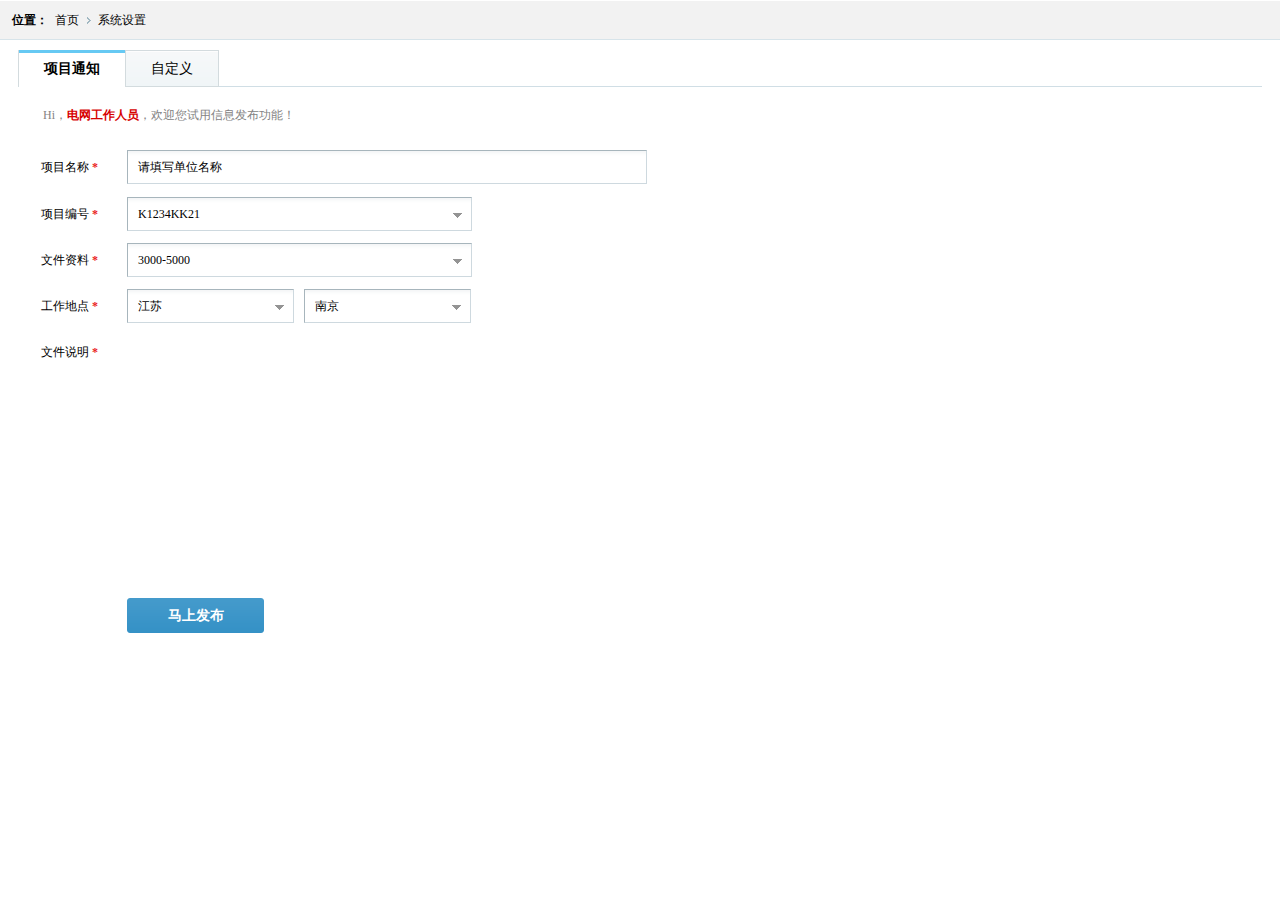
<file: tab.html>
<!DOCTYPE html PUBLIC "-//W3C//DTD XHTML 1.0 Transitional//EN" "http://www.w3.org/TR/xhtml1/DTD/xhtml1-transitional.dtd">
<html xmlns="http://www.w3.org/1999/xhtml">
<head>
<meta http-equiv="Content-Type" content="text/html; charset=utf-8" />
<title>无标题文档</title>
<link href="css/style.css" rel="stylesheet" type="text/css" />
<link href="css/select.css" rel="stylesheet" type="text/css" />
<script type="text/javascript" src="js/jquery.js"></script>
<script type="text/javascript" src="js/jquery.idTabs.min.js"></script>
<script type="text/javascript" src="js/select-ui.min.js"></script>
<script type="text/javascript" src="editor/kindeditor.js"></script>

<script type="text/javascript">
    KE.show({
        id : 'content7',
        cssPath : './index.css'
    });
  </script>
  
<script type="text/javascript">
$(document).ready(function(e) {
    $(".select1").uedSelect({
		width : 345			  
	});
	$(".select2").uedSelect({
		width : 167  
	});
	$(".select3").uedSelect({
		width : 100
	});
});
</script>
</head>

<body>

	<div class="place">
    <span>位置：</span>
    <ul class="placeul">
    <li><a href="#">首页</a></li>
    <li><a href="#">系统设置</a></li>
    </ul>
    </div>
    
    <div class="formbody">
    
    
    <div id="usual1" class="usual"> 
    
    <div class="itab">
  	<ul> 
    <li><a href="#tab1" class="selected">项目通知</a></li> 
    <li><a href="#tab2">自定义</a></li> 
  	</ul>
    </div> 
    
  	<div id="tab1" class="tabson">
    
    <div class="formtext">Hi，<b>电网工作人员</b>，欢迎您试用信息发布功能！</div>
    
    <ul class="forminfo">
    <li><label>项目名称<b>*</b></label><input name="" type="text" class="dfinput" value="请填写单位名称"  style="width:518px;"/></li>
   
    <li><label>项目编号<b>*</b></label>  
    

    <div class="vocation">
    <select class="select1">
    <option>K1234KK21</option>
    <option>K1234KK21</option>
    <option>K1234KK21</option>
    <option>K1234KK21</option>
    <option>K1234KK21</option>
    <option>K1234KK21</option>
    <option>K1234KK21</option>
    <option>K1234KK21</option>
    <option>K1234KK21</option>
    </select>
    </div>
    
    </li>
    
    <li><label>文件资料<b>*</b></label>
    
    <div class="vocation">
    <select class="select1">
    <option>3000-5000</option>
    <option>5000-8000</option>
    <option>8000-10000</option>
    <option>10000-15000</option>
    </select>
    </div>
    
    
    
    </li>
    <li><label>工作地点<b>*</b></label>
    
    <div class="usercity">
    
    <div class="cityleft">
    <select class="select2">
    <option>江苏</option>
    <option>湖南</option>
    <option>广东</option>
    <option>北京</option>
    <option>湖北</option>
    </select>
    </div>
    
    <div class="cityright">
    <select class="select2">
    <option>南京</option>
    <option>无锡</option>
    <option>盐城</option>
    <option>徐州</option>
    <option>连云港</option>
    </select>
    </div>
    
    </div>
    
    
    
    </li>
    <li><label>文件说明<b>*</b></label>
    

    <textarea id="content7" name="content" style="width:700px;height:250px;visibility:hidden;"></textarea>
    
    </li>
    <li><label>&nbsp;</label><input name="" type="button" class="btn" value="马上发布"/></li>
    </ul>
    
    </div> 
    
    
  	<div id="tab2" class="tabson">
    
    
    <ul class="seachform">
    
    <li><label>综合查询</label><input name="" type="text" class="scinput" /></li>
    <li><label>指派</label>  
    <div class="vocation">
    <select class="select3">
    <option>全部</option>
    <option>其他</option>
    </select>
    </div>
    </li>
    
    <li><label>重点客户</label>  
    <div class="vocation">
    <select class="select3">
    <option>全部</option>
    <option>其他</option>
    </select>
    </div>
    </li>
    
    <li><label>客户状态</label>  
    <div class="vocation">
    <select class="select3">
    <option>全部</option>
    <option>其他</option>
    </select>
    </div>
    </li>
    
    <li><label>&nbsp;</label><input name="" type="button" class="scbtn" value="查询"/></li>
    
    </ul>
    
    
    <table class="tablelist">
    	<thead>
    	<tr>
        <th><input name="" type="checkbox" value="" checked="checked"/></th>
        <th>编号<i class="sort"><img src="images/px.gif" /></i></th>
        <th>标题</th>
        <th>用户</th>
        <th>籍贯</th>
        <th>发布时间</th>
        <th>是否审核</th>
        <th>操作</th>
        </tr>
        </thead>
        <tbody>
        <tr>
        <td><input name="" type="checkbox" value="" /></td>
        <td>20130908</td>
        <td>配电网项目：马英九声明字字见血 人活着没意思</td>
        <td>admin</td>
        <td>江苏南京</td>
        <td>2013-09-09 15:05</td>
        <td>已审核</td>
        <td><a href="#" class="tablelink">查看</a>     <a href="#" class="tablelink"> 删除</a></td>
        </tr> 
        
        <tr>
        <td><input name="" type="checkbox" value="" /></td>
        <td>20130907</td>
        <td>温州19名小学生中毒流鼻血续：周边部分企业关停</td>
        <td></td>
        <td>山东济南</td>
        <td>2013-09-08 14:02</td>
        <td>未审核</td>
        <td><a href="#" class="tablelink">查看</a>     <a href="#" class="tablelink">删除</a></td>
        </tr>
        
        <tr>
        <td><input name="" type="checkbox" value="" /></td>
        <td>20130906</td>
        <td>社科院:电子商务促进了农村经济结构和社会转型</td>
        <td>user</td>
        <td>江苏无锡</td>
        <td>2013-09-07 13:16</td>
        <td>未审核</td>
        <td><a href="#" class="tablelink">查看</a>     <a href="#" class="tablelink">删除</a></td>
        </tr>
        
        <tr>
        <td><input name="" type="checkbox" value="" /></td>
        <td>20130905</td>
        <td>江西&quot;局长违规建豪宅&quot;：局长检讨</td>
        <td>admin</td>
        <td>北京市</td>
        <td>2013-09-06 10:36</td>
        <td>已审核</td>
        <td><a href="#" class="tablelink">查看</a>     <a href="#" class="tablelink">删除</a></td>
        </tr>
        
        <tr>
        <td><input name="" type="checkbox" value="" /></td>
        <td>20130907</td>
        <td>温州19名小学生中毒流鼻血续：周边部分企业关停</td>
        <td></td>
        <td>山东济南</td>
        <td>2013-09-08 14:02</td>
        <td>未审核</td>
        <td><a href="#" class="tablelink">查看</a>     <a href="#" class="tablelink">删除</a></td>
        </tr>
    
        </tbody>
    </table>
    
   
  
    
    </div>  
       
	</div> 
 
	<script type="text/javascript"> 
      $("#usual1 ul").idTabs(); 
    </script>
    
    <script type="text/javascript">
	$('.tablelist tbody tr:odd').addClass('odd');
	</script>
    
    
    
    
    
    </div>

</body>
</html>
</file>
<file: css/style.css>
﻿@charset "utf-8";
/* CSS Document */
/***
 * 
 * http://www..com
 * e-mail: admin@.com
 */
*{font-size:9pt;border:0;margin:0;padding:0;}
body{font-family:'微软雅黑'; margin:0 auto;min-width:980px;}
ul{display:block;margin:0;padding:0;list-style:none;}
li{display:block;margin:0;padding:0;list-style: none;}
img{border:0;}
dl,dt,dd,span{margin:0;padding:0;display:block;}
a,a:focus{text-decoration:none;color:#000;outline:none;blr:expression(this.onFocus=this.blur());}
a:hover{color:#00a4ac;text-decoration:none;}
table{border-collapse:collapse;border-spacing: 0;}
cite{font-style:normal;}
h2{font-weight:normal;}

/*cloud*/

#mainBody {width:100%;height:100%;position:absolute;z-index:-1;}
.cloud {position:absolute;top:0px;left:0px;width:100%;height:100%;background:url(../images/cloud.png) no-repeat;z-index:0;opacity:0.5;}
#cloud2 {z-index:2;}


/*login*/
.logintop{height:47px; position:absolute; top:0; background:url(../images/loginbg1.png) repeat-x;z-index:100; width:100%;}
.logintop span{color:#fff; line-height:47px; background:url(../images/loginsj.png) no-repeat 21px 18px; text-indent:44px; color:#fff; float:left;}
.logintop ul{float:right; padding-right:30px;}
.logintop ul li{float:left; margin-left:20px; line-height:47px;}
.logintop ul li a{color:#FFFFFF;}
.logintop ul li a:hover{color:#fff;}
.loginbody{background:url(../images/loginbg3.jpg) no-repeat center center; width:100%; height:100%; overflow:hidden; position:absolute; }
.systemlogo{background:url(../images/loginlogo.png) no-repeat center;width:100%; height:71px; margin-top:105px;}
.loginbox{width:620px; height:316px; background:url(../images/logininfo.png) no-repeat; margin-top:35px; margin-left:30px}
.loginbox ul{margin-top:88px; margin-left:285px;}
.loginbox ul li{margin-bottom:25px;}
.loginbox ul li label{color:#687f92; padding-left:25px;}
.loginbox ul li label a{color:#687f92;}
.loginbox ul li label a:hover{color:#3d96c9;}
.loginbox ul li label input{margin-right:5px;}
.loginuser{width:245px; height:48px; background:url(../images/loginuser.png) no-repeat; border:none; line-height:48px; padding-left:44px; font-size:14px; font-weight:bold;}
.loginpwd{width:245px; height:48px; background:url(../images/loginpassword.png) no-repeat; border:none;line-height:48px; padding-left:44px; font-size:14px; color:#90a2bc;}
.loginbtn{width:111px;height:35px; background:url(../images/buttonbg.png) repeat-x; font-size:14px; font-weight:bold; color:#fff;cursor:pointer; line-height:35px;}
.loginbm{height:50px; line-height:50px; text-align:center; background:url(../images/loginbg2.png) repeat-x;position:absolute; bottom:0; width:100%; color:#FFFFFF;}
.loginbm a{font-weight:bold;color:#0b3a58;}
.loginbm a:hover{color:#fff;}

/*116255*/
/*top.html*/
.header{height:88px;}
.topleft{height:88px;background:url(../images/topleft.jpg) no-repeat;float:left; width:300px;}
.topleft img{margin-top:12px;margin-left:10px;}
.topright{width:300px;height:88px;background:url(../images/topright.png) no-repeat right;float:right;}
/*.nav{float:left;}*/
.nav li{float:left;width:87px;height:88px; text-align:center;}
.nav li a{display:block;width:87px;height:88px;-moz-transition: none; transition: background-color 0.3s linear; -moz-transition: background-color 0.3s linear; -webkit-transition: background-color 0.3s linear; -o-transition: background-color 0.3s linear; }
/*.nav li a.selected{background:url(../images/navbg.png) no-repeat;}*/
.nav li a:hover{display:block;background:#000;color:#fff;background: none repeat scroll 0% 0% rgb(1, 145, 153);}
.nav li img{margin-top:10px;}
.nav li a{display:block;}
.nav a h2{font-size::;px;color:#116255;}
.nav a:hover h2{color:#fff;}
.topright ul{padding-top:15px; float:right; padding-right:60px;}
.topright ul li{float:left; padding-left:9px; padding-right:9px; background:url(../images/line.gif) no-repeat right;}
.topright ul li:last-child{background:none;}
.topright ul li a{font-size:13px; color:#e9f2f7;}
.topright ul li a:hover{color:#fff;}
.topright ul li span{margin-top:2px;float:left;padding-right:3px;}
.user{height:30px;background:url(../images/ub1.png) repeat-x;clear:both;margin-top:10px;float:right; margin-right:56px;border-radius:30px; behavior:url(js/pie.htc); white-space:nowrap;position:relative;}
.user span{display:inline-block;padding-right:10px; background:url(../images/user.png) no-repeat 15px 10px; line-height:30px; font-size:14px;color:#b8ceda; padding-left:20px; padding-left:32px;}
.user b{display:inline-block;width:20px;height:18px; background:url(../images/msg.png);text-align:center; font-weight:normal; color:#fff;font-size:14px;margin-right:13px; margin-top:7px; line-height:18px;}
.user i{display:inline-block;margin-right:5px;font-style:normal;line-height:30px; font-size:14px;color:#b8ceda;}

/*left.html*/
.lefttop{background:url(../images/lefttop.gif) repeat-x;height:40px;color:#fff;font-size:14px;line-height:40px;}
.lefttop span{margin-left:8px; margin-top:10px;margin-right:8px; background:url(../images/leftico.png) no-repeat; width:20px; height:21px;float:left;}
.leftmenu{width:187px;padding-bottom: 9999px;margin-bottom: -9999px; overflow:hidden; background:url(../images/leftline.gif) repeat-y right;}
.leftmenu dd{background:url(../images/leftmenubg.gif) repeat-x;line-height:35px;font-weight:bold;font-size:14px;border-right:solid 1px #b7d5df;}
.leftmenu dd span{float:left;margin:10px 8px 0 12px;}
.leftmenu dd .menuson{display:none;}
.leftmenu dd:first-child .menuson{display:block;}
.menuson {line-height:30px; font-weight:normal; }
.menuson li{cursor:pointer;}
.menuson li.active{position:relative; background:url(../images/libg.png) repeat-x; line-height:30px; color:#fff;}
.menuson li cite{display:block; float:left; margin-left:32px; background:url(../images/list.gif) no-repeat; width:16px; height:16px; margin-top:7px;}
.menuson li.active cite{background:url(../images/list1.gif) no-repeat;}
.menuson li.active i{display:block; background:url(../images/sj.png) no-repeat; width:6px; height:11px; position:absolute; right:0;z-index:10000; top:9px; right:-1px;}
.menuson li a{ display:block; *display:inline; *padding-top:5px;}
.menuson li.active a{color:#fff;}
.title{cursor:pointer;}


/*right.html*/
.place{height:40px; background:url(../images/righttop.gif) repeat-x;}
.place span{line-height:40px; font-weight:bold;float:left; margin-left:12px;}
.placeul li{float:left; line-height:40px; padding-left:7px; padding-right:12px; background:url(../images/rlist.gif) no-repeat right;}
.placeul li:last-child{background:none;}
.rightinfo{padding:8px;}
.tools{clear:both; height:35px; margin-bottom:8px;}
.toolbar{float:left;}
.toolbar li{background:url(../images/toolbg.gif) repeat-x; line-height:33px; height:33px; border:solid 1px #d3dbde; float:left; padding-right:10px; margin-right:5px;border-radius: 3px; behavior:url(js/pie.htc); cursor:pointer;}
.toolbar li span{float:left; margin-left:10px; margin-right:5px; margin-top:5px;}
.toolbar1{float:right;}
.toolbar1 li{background:url(../images/toolbg.gif) repeat-x; line-height:33px; height:33px; border:solid 1px #d3dbde; float:left; padding-right:10px; margin-left:5px;border-radius: 3px; behavior:url(js/pie.htc);}
.toolbar1 li span{float:left; margin-left:10px; margin-right:5px; margin-top:5px;}
.tablelist{border:solid 1px #cbcbcb; width:100%; clear:both;}
.tablelist th{background:url(../images/th.gif) repeat-x; height:34px; line-height:34px; border-bottom:solid 1px #b6cad2; text-indent:11px; text-align:left;}
.tablelist td{line-height:35px; text-indent:11px; border-right: dotted 1px #c7c7c7;}
.tablelink{color:#056dae;}
.tablelist tbody tr.odd{background:#f5f8fa;}
.tablelist tbody tr:hover{background:#e5ebee;}
.sort{padding-left:3px;}

/*page*/
.pagin{position:relative;margin-top:10px;padding:0 12px;}
.pagin .blue{color:#056dae;font-style:normal;}
.pagin .paginList{position:absolute;right:12px;top:0;}
.pagin .paginList .paginItem{float:left;}
.pagin .paginList .paginItem a{float:left;width:31px;height:28px;border:1px solid #DDD; text-align:center;line-height:30px;border-left:none;color:#3399d5;}
.pagin .paginList .paginItem:first-child a{border-left:1px solid #DDD;}
.pagin .paginList .paginItem:first-child a{border-bottom-left-radius:5px;border-top-left-radius:5px;}
.pagin .paginList .paginItem:last-child a{border-bottom-right-radius:5px;border-top-right-radius:5px;}
.pagin .paginList .paginItem.current,.pagin .paginList .paginItem.current a{background:#f5f5f5; cursor:default;color:#737373;}
.pagin .paginList .paginItem:hover{background:#f5f5f5;}
.pagin .paginList .paginItem.more,.pagin .paginList .paginItem.more a:hover{ cursor:default;}
.pagin .paginList .paginItem.more:hover{background:#FFF;}
.pagin .paginList .paginItem.more a{color:#737373;}
.pagepre{background:url(../images/pre.gif) no-repeat center center; width:31px; height:28px;}
.pagenxt{background:url(../images/next.gif) no-repeat center center; width:31px; height:28px;}

/*index*/
.mainindex{padding:20px; overflow:hidden;}
.welinfo{height:32px; line-height:32px; padding-bottom:8px;}
.welinfo span{float:left;}
.welinfo b{padding-left:8px;}
.welinfo a{padding-left:15px;color:#3186c8;}
.welinfo a:hover{color:#F60;}
.welinfo i{font-style:normal; padding-left:8px;}
.xline{border-bottom:solid 1px #dfe9ee; height:5px;}
.iconlist{padding-left:40px; overflow:hidden;}
.iconlist li{text-align:center; float:left; margin-right:25px; margin-top:25px;}
.iconlist li p{line-height:25px;}
.ibox{clear:both; padding-left:40px; padding-top:18px; overflow:hidden; padding-bottom:18px;}
.ibtn{background:url(../images/ibtnbg.png) repeat-x;border:solid 1px #bfcfe1; height:23px; line-height:23px; display:block; float:left; padding:0 15px; cursor:pointer;}
.ibtn img{margin-top:5px; float:left; padding-right:7px;}
.box{height:15px;}
.infolist{padding-left:40px; padding-bottom:15px;}
.infolist li{ line-height:23px; height:23px; margin-bottom:8px;}
.infolist li span{float:left; display:block; margin-right:10px;}
.info{padding-left:40px; background:url(../images/search.png) no-repeat 10px 15px; padding-top:15px; padding-bottom:20px;}
.umlist{padding-left:40px;}
.umlist li{float:left; background:url(../images/ulist.png) no-repeat 0 5px; padding-left:10px; margin-right:15px;}


/*default*/
.mainbox{padding:8px;position:relative;}
.mainleft{padding-right: 298px;}
.leftinfo{border:#d3dbde solid 1px; height:520px;}
.mainright{    width: 298px;
    position: absolute;
    top: 8px;
    right: 1px;}
.dflist{border:#d3dbde solid 1px; width:288px; height:290px; margin-top:8px;}
.dflist1{border:#d3dbde solid 1px; width:288px; height:238px; }
.listtitle{background:url(../images/tbg.png) repeat-x; height:36px; line-height:36px; border-bottom:solid 1px #d3dbde; text-indent:14px; font-weight:bold; font-size:14px;}
.more1{float:right; font-weight:normal;color:#307fb1; padding-right:17px;}
.maintj{float:right;width:350px;}
.newlist{padding-left:14px; padding-top:15px;}
.newlist li{line-height:25px; background:url(../images/list2.png) no-repeat 0px 8px; text-indent:11px;}
.newlist i{width:80px; display:block; float:left; font-style:normal;}
.newlist b{font-weight:normal; color:#7b7b7b; padding-left:10px;}
.leftinfos{height:238px;margin-top:8px;}
.infoleft{border:#d3dbde solid 1px; float:left;height:238px;}
.inforight{border:#d3dbde solid 1px; float:right;height:238px; }
.tooli{padding:30px 20px;}
.tooli li{float:left;padding-left:15px; padding-right:15px;margin-bottom:20px;}
.tooli li span{text-align:center;}
.tooli li p{line-height:35px; text-align:center;}


/*form*/
.formbody{padding:10px 18px;}
.formtitle{border-bottom:solid 1px #d0dee5; line-height:35px; position:relative; height:35px; margin-bottom:28px;}
.formtitle span{font-weight:bold;font-size:14px; border-bottom:solid 3px #66c9f3;float:left; position:absolute; z-index:100; bottom:-1px; padding:0 3px; height:30px; line-height:30px;}
.forminfo{padding-left:23px;}
.forminfo li{margin-bottom:13px; clear:both;}
.forminfo li label{width:86px;line-height:34px; display:block; float:left;}
.forminfo li i{color:#7f7f7f; padding-left:20px; font-style:normal;}
.forminfo li cite{display:block; padding-top:10px;}
.dfinput{width:345px; height:32px; line-height:32px; border-top:solid 1px #a7b5bc; border-left:solid 1px #a7b5bc; border-right:solid 1px #ced9df; border-bottom:solid 1px #ced9df; background:url(../images/inputbg.gif) repeat-x; text-indent:10px;}
.textinput{border-top:solid 1px #a7b5bc; border-left:solid 1px #a7b5bc; border-right:solid 1px #ced9df; border-bottom:solid 1px #ced9df; background:url(../images/inputbg.gif) repeat-x; padding:10px; width:504px; height:135px; line-height:20px; overflow:hidden;}
.btn{width:137px;height:35px; background:url(../images/btnbg.png) no-repeat; font-size:14px;font-weight:bold;color:#fff; cursor:pointer;}


/*tip*/
.tip{width:485px; height:260px; position:absolute;top:10%; left:30%;background:#fcfdfd;box-shadow:1px 8px 10px 1px #9b9b9b;border-radius:1px;behavior:url(js/pie.htc); display:none; z-index:111111;}
.tiptop{height:40px; line-height:40px; background:url(../images/tcbg.gif)  repeat-x; cursor:pointer;}
.tiptop span{font-size:14px; font-weight:bold; color:#fff;float:left; text-indent:20px;}
.tiptop a{display:block; background:url(../images/close.png) no-repeat; width:22px; height:22px;float:right;margin-right:7px; margin-top:10px; cursor:pointer;}
.tiptop a:hover{background:url(../images/close1.png) no-repeat;}
.tipinfo{padding-top:30px;margin-left:65px; height:95px;}
.tipinfo span{width:95px; height:95px;float:left;}
.tipright{float:left;padding-top:15px; padding-left:10px;}
.tipright p{font-size:14px; font-weight:bold; line-height:35px;}
.tipright cite{color:#858686;}
.tipbtn{margin-top:25px; margin-left:125px;}
.sure ,.cancel{width:96px; height:35px; line-height:35px; color:#fff; background:url(../images/btnbg1.png) repeat-x; font-size:14px; font-weight:bold;border-radius: 3px; cursor:pointer;}
.cancel{background:url(../images/btnbg2.png) repeat-x;color:#000;font-weight:normal;}

/*tools*/
.toolsli{clear:both; overflow:hidden; margin-bottom:20px;}
.toollist{margin-left:20px; overflow:hidden; float:left;}
.toollist li{width:66px; text-align:center; float:left; margin-right:32px;}
.toollist li a{width:65px; height:65px; background:#fafbfb; border-right:solid 1px #dbdbdb;border-bottom:solid 1px #dbdbdb; display:block;}
.toollist li a:hover{background:#eef4f7;border-right:solid 1px #d0d5d7;border-bottom:solid 1px #d0d5d7;}
.toollist li h2{line-height:35px;}
.tooladd{margin-top:25px; width:20px; height:20px; float:left; display:block;}

/*error 404*/
.error{background:url(../images/404.png) no-repeat; width:490px; margin-top:75px;padding-top:65px;}
.error h2{font-size:22px; padding-left:154px;}
.error p{padding-left:154px; line-height:35px;color:#717678;}
.reindex{padding-left:154px;}
.reindex a{width:115px; height:35px; font-size:14px; font-weight:bold; color:#fff; background:#3c95c8; display:block; line-height:35px; text-align:center;border-radius: 3px; behavior:url(js/pie.htc);margin-top:20px;}

/*computer*/
.comtitle{padding:20px; clear:both;}
.comtitle span{width:10px;height:10px; background:url(../images/clist.png) no-repeat; float:left; background:#fff; padding-top:3px;}
.comtitle h2{font-size:14px; display:block; float:left;color:#2a3e93; background:#fff; padding-left:5px; padding-right:8px;}
.rline{border-bottom:solid 1px #e5ecf0; height:10px; margin-left:50px;}
.disklist{padding-left:20px; padding-right:20px;}
.disklist li{width:275px;_width:270px;float:left; margin-right:10px;px;height:70px; cursor:pointer; margin-bottom:5px;border:solid 1px #fff;}
.disklist li a{color:#000;}
.disklist li:hover{background:#fcfcfc; border:solid 1px #e5ecf0;}
.dleft{background:url(../images/c02.png) no-repeat; height:50px; margin-left:12px; float:left; width:50px; margin-top:15px;}
.dleft1{background:url(../images/c01.png) no-repeat; height:50px; margin-left:12px; float:left; width:50px; margin-top:15px;}
.dleft2{background:url(../images/c03.png) no-repeat; height:50px; margin-left:12px; float:left; width:50px; margin-top:15px;}
.dright{float:left; margin-left:10px; margin-top:5px;}
.dright h3{font-weight:normal; padding-top:15px;}
.dright p{color:#949494;}
.dinfo{width:189px;height:15px; background:url(../images/diskbg.png) no-repeat; margin-top:5px; margin-bottom:5px;}
.dinfo span{background:url(../images/cbg.png) repeat-x; height:15px;}
.filetable{width:100%;}
.filetable thead tr{background:#f5f9fb; line-height:35px;}
.filetable thead tr th{text-align:left; text-indent:15px;font-weight:normal;color:#597190;}
.filetable tbody tr td{text-indent:15px; line-height:23px;}
.filetable tbody tr td img {margin-right:5px;}
.tdlast{text-align:right;}
.filetable tbody tr:hover{background:#f5f8fa; cursor:pointer;}

/*imglist*/
.imglist{clear:both; overflow:hidden; margin-bottom:20px; margin-left:5px;}
.imglist li{width:188px; border:solid 1px #fff;height:199px;float:left; margin-right:8px; margin-bottom:10px; cursor:pointer;}
.imglist li:hover{border:solid 1px #d7e4ea;}
.imglist li span{width:168px; height:126px; margin:8px;}
.imglist li h2{text-align:center; line-height:25px;}
.imglist li p{text-align:center; line-height:17px; background:url(../images/line1.png) center center no-repeat;}
.imglist li p a{color:#1f7cb6;}
.imglist li p a:hover{color:#F60;}

/*imgtable*/
.imgtable{width:100%;border:solid 1px #cbcbcb; }
.imgtable th{background:url(../images/th.gif) repeat-x; height:34px; line-height:34px; border-bottom:solid 1px #b6cad2; text-indent:21px; text-align:left;}
.imgtable td{line-height:20px; text-indent:21px; border-right: dotted 1px #c7c7c7;}
.imgtable td img{margin:10px 20px 10px 0;}
.imgtable td p{color:#919191;}
.imgtable td i{font-style:normal; color:#ea2020;}
.imgtd{text-indent:0;}
.imgtable tbody tr.odd{background:#f5f8fa;}
.imgtable tbody tr:hover{background:#e5ebee;}

/*tab*/
.itab{height:36px; border-bottom:solid 1px #d0dee5; position:relative; border-left:solid 1px #d3dbde;}
.itab ul li{float:left;height:37px; line-height:37px; background:url(../images/itabbg.png) repeat-x; border-right:solid 1px #d3dbde;}
.itab ul li a{font-size:14px; color:#000; padding-left:25px; padding-right:25px;}
.itab ul li a.selected{ height:37px; display:block; background:url(../images/itabbg1.png) repeat-x; font-weight:bold;}
.tabson{margin:18px 0px;}
.formtext{height:45px; padding-left:25px; line-height:20px; color:#848383;}
.formtext b{color:#d70101;}
.forminfo b{color:#ea2020; padding-left:3px;}

/*class*/
.classlist li{float:left;margin-right:10px;margin-bottom:10px;padding:12px;border:1px solid #ebebeb; background:#fcfcfc;}
.classlist li:hover{border:1px solid #3eafe0; cursor:pointer;}
.classlist li span{float:left;margin-right:18px;border:3px solid #fff;}
.classlist li .lright{float:left;width:150px;}
.classlist li .lright h2{font-size:12px; font-weight:bold;line-height:30px;}
.classlist li .lright p{line-height:20px;}
.enter{display:block;margin-top:5px;width:94px;height:30px;color:#fff;background:#3eafe0;font-weight:bold; border-radius:2px; text-align:center;line-height:30px; cursor:pointer;}
.enter:hover{color:#fff; background:#d98c1d;}
.clear{clear:both;}

/*seachform*/
.seachform{ height:42px;}
.seachform li{float:left; margin-right:15px;}
.seachform li label{padding-right:10px; float:left; line-height:32px;}
.scinput{width:150px; height:32px; line-height:32px; border-top:solid 1px #a7b5bc; border-left:solid 1px #a7b5bc; border-right:solid 1px #ced9df; border-bottom:solid 1px #ced9df; background:url(../images/inputbg.gif) repeat-x; text-indent:10px;}
.scbtn{width:85px;height:35px; background:url(../images/btnbg.png) no-repeat center; font-size:14px;font-weight:bold;color:#fff; cursor:pointer;border-radius:3px; behavior:url(js/pie.htc);}


/*button*/
.demo1{ text-align:center }
.button {
	display: inline-block;
	outline: none;
	cursor: pointer;
	text-align: center;
	text-decoration: none;
	font: 16px/100% 'Microsoft yahei',Arial, Helvetica, sans-serif;
	padding: .5em 2em .55em;
	text-shadow: 0 1px 1px rgba(0,0,0,.3);
	-webkit-border-radius: .5em; 
	-moz-border-radius: .5em;
	border-radius: .5em;
	-webkit-box-shadow: 0 1px 2px rgba(0,0,0,.2);
	-moz-box-shadow: 0 1px 2px rgba(0,0,0,.2);
	box-shadow: 0 1px 2px rgba(0,0,0,.2);
}
.button:hover {
	text-decoration: none;
}
.button:active {
	position: relative;
	top: 1px;
}

.medium {
	font-size: 12px;
	padding: .4em 1.5em .42em;
}


/* white */
.white {
	color: #606060;
	border: solid 1px #b7b7b7;
	background: #fff;
	background: -webkit-gradient(linear, left top, left bottom, from(#fff), to(#ededed));
	background: -moz-linear-gradient(top,  #fff,  #ededed);
	filter:  progid:DXImageTransform.Microsoft.gradient(startColorstr='#ffffff', endColorstr='#ededed');
}
.white:hover {
	background: #ededed;
	background: -webkit-gradient(linear, left top, left bottom, from(#fff), to(#dcdcdc));
	background: -moz-linear-gradient(top,  #fff,  #dcdcdc);
	filter:  progid:DXImageTransform.Microsoft.gradient(startColorstr='#ffffff', endColorstr='#dcdcdc');
}
.white:active {
	color: #999;
	background: -webkit-gradient(linear, left top, left bottom, from(#ededed), to(#fff));
	background: -moz-linear-gradient(top,  #ededed,  #fff);
	filter:  progid:DXImageTransform.Microsoft.gradient(startColorstr='#ededed', endColorstr='#ffffff');
}


	/* item_list */
			
			.demo {
				width: 1400px;
				height: 100%;
				margin: 0 auto;
			}
			
			.item {
				width: 226px;
				background: #fff;
				overflow: hidden;
				margin: 15px 15px 15px 15px;
				border-radius: 4px 4px 4px 4px;
				box-shadow: 0 1px 3px rgba(34, 25, 25, 0.2);
			}
			
			.item_t {
				padding: 10px 8px 10px;
				margin: 0 auto;
			}
			
			.item_t .img {
				background-color: #FFFFFF;
				margin: 0 auto;
				position: relative;
				width: 208px;
				min-height: 170px;
			}
			
			.item_t .img a {
				display: block;
			}
			
			.item_t .img a:hover {
				background: #000;
			}
			
			.item_t .img a:hover img {
				filter: alpha(opacity=80);
				-khtml-opacity: 0.8;
				opacity: 0.8;
				-webkit-transition: all 0.3s ease-out;
				-khtml-transition: all 0.3s ease-out;
			}
</file>
<file: css/minoral.css>
body #content .tile .tile-header {
    padding: 0px;
    height: 160px;
    }
  
      body #content .tile .tile-header.color h1,
      body #content .tile .tile-widget.color h1,
      body #content .tile .tile-body.color h1,
      body #content .tile .tile-footer.color h1 {
        color: white; }

      body #content .tile .tile-header.color.greensea,
      body #content .tile .tile-widget.color.greensea,
      body #content .tile .tile-body.color.greensea,
      body #content .tile .tile-footer.color.greensea {
        background-color: #41d0bf; }
   

   

/************************************/
/************* TOOLTIPS *************/
/************************************/
#tooltip {
  color: #717171;
  font-size: 11px;
  line-height: 11px;
  display: none; }
  #tooltip h1 {
    font-size: 16px;
    line-height: 18px;
    font-weight: 300;
    margin: 0;
    padding: 0; }
</file>
<file: css/style1.css>
@charset "utf-8";
/* CSS Document */
html {margin:0; height:100%; width:100%}
* { list-style:none; margin:0; padding:0; border:none;}
body{font-family:"微软雅黑";font-size:12px; height:100%}
a { text-decoration:none; color:#000}
.clear { clear:both ;}

.headiv { width:100%; height:114px; background:#fff; position:relative}
/*登陆页面*/
.container { width:100%; height:100%;  background:url(../images/loginbg1.jpg) center 200px no-repeat;}
.loginbox { width:522px; margin:0 auto;height:696px; background:url(../images/login_topbg1.jpg) no-repeat center 100px; position:relative }
.loginform { width:520px; min-height:400px;  position:absolute; top:250px; left:0; z-index:5; box-shadow:0px 1px 5px #999; -moz-box-shadow:0px 1px 5px #999; -ms-box-shadow:0px 1px 5px #999; -o-box-shadow:0px 1px 5px #999; -webkit-box-shadow:0px 1px 5px #999; background: no-repeat center 50px #fff;}
.loginform>h2 { display:block; height:52px; line-height:52px; text-align:center; font-size:32px; background:#1fa593; color:#fff; font-weight:normal; font-family:"黑体"}
.loginform form { padding:0 35px;}
.loginform form table { margin-top:5px;}
.loginform form td span { display:block; height:30px; line-height:30px; font-size:16px;}
.loginform form td input {  padding-top:12px; padding-bottom:12px; font-size:14px; width:414px; border:2px solid #bdbcbc/*#56c68b*/; border-radius:8px;-moz-border-radius:8px;-ms-border-radius:8px; -o-border-radius:8px;-webkit-border-radius:8px;border-radius:8px; padding-left:30px; background:url(../images/icons1.png) no-repeat ;}
.loginform form td input.uname { background-position:5px -333px;outline:none;}
.loginform form td input.pword { background-position:5px -389px;outline:none;}
.loginform form td input.valput { background-position:5px -440px; width:250px; float:left}
.validimg { float:right; border:2px solid #bdbcbc}
.logbtn { height:50px; line-height:50px; color:#fff; font-size:26px; background:#1fa593;}
.remember{
	margin-top:100px; padding-left:25px;font-size:12pt;cursor: default;position:relative; top:200px;
}
.forgot{ padding-left:225px;font-size:12pt;cursor: default;position:relative; top:200px;}
.in{ margin-right: 5px; zoom:150%;margin-top:2px;vertical-align:middle;position:relative;}
</file>
<file: css/select.css>
/***** 输入框（无边框悬停状态） *****/
.uew-select .uew-select-value{height:32px;padding:0 5px; margin-top:0px; margin-bottom:12px;line-height:32px;font-family:Tahoma,'微软雅黑','宋体';*font-family:'微软雅黑','宋体';color:#000;resize:none;border-width:1px;border-style:solid;border-color:#a7b5bc #ced9df #ced9df #a7b5bc;}
.uew-border-flag,.uew-border-flag,textarea.uew-border-flag,.uew-select .uew-select-value.uew-border-flag{border-width:1px;border-style:solid;border-color:#bababa #e9e9e9 #e9e9e9 #bababa;}
/***** 下拉框 *****/
.uew-select{position:relative;}
.uew-select .uew-select-value{z-index:1;position:relative;padding-right:20px;background:#fff;font-size:12px; text-indent:5px;background:url(../images/inputbg.gif) repeat-x;_background:none;_border:none;}
.uew-select-value em{font-style:normal;}
.uew-select .uew-icon{position:absolute;right:5px;top:10px;}
.uew-select select{z-index:2;position:absolute;top:3px;_top:6px;cursor:pointer; height:28px;}
/***** 去除聚焦虚线框 *****/
a:focus,input[type=checkbox]:focus,input[type=radio]:focus,button:focus,select{outline:none;}
select{opacity:0;filter:alpha(opacity=0);}
option{overflow:auto;}

/*----------------------------------*
 * 	组件公用图标库         				*
 *----------------------------------*/
.uew-icon,.ue-state-default .uew-icon{display:inline-block;width:16px;height:16px;background-image:url(../images/uew_icon.png);}
.ue-state-hover .uew-icon{background-image:url(../images/uew_icon_hover.png);}
.uew-icon-triangle-1-s{background-position:-80px 0;}

.vocation,.usercity{float:left;}
.cityleft{float:left; padding-right:10px;_padding-right:15px;}
.cityright{float:left;}
</file>
